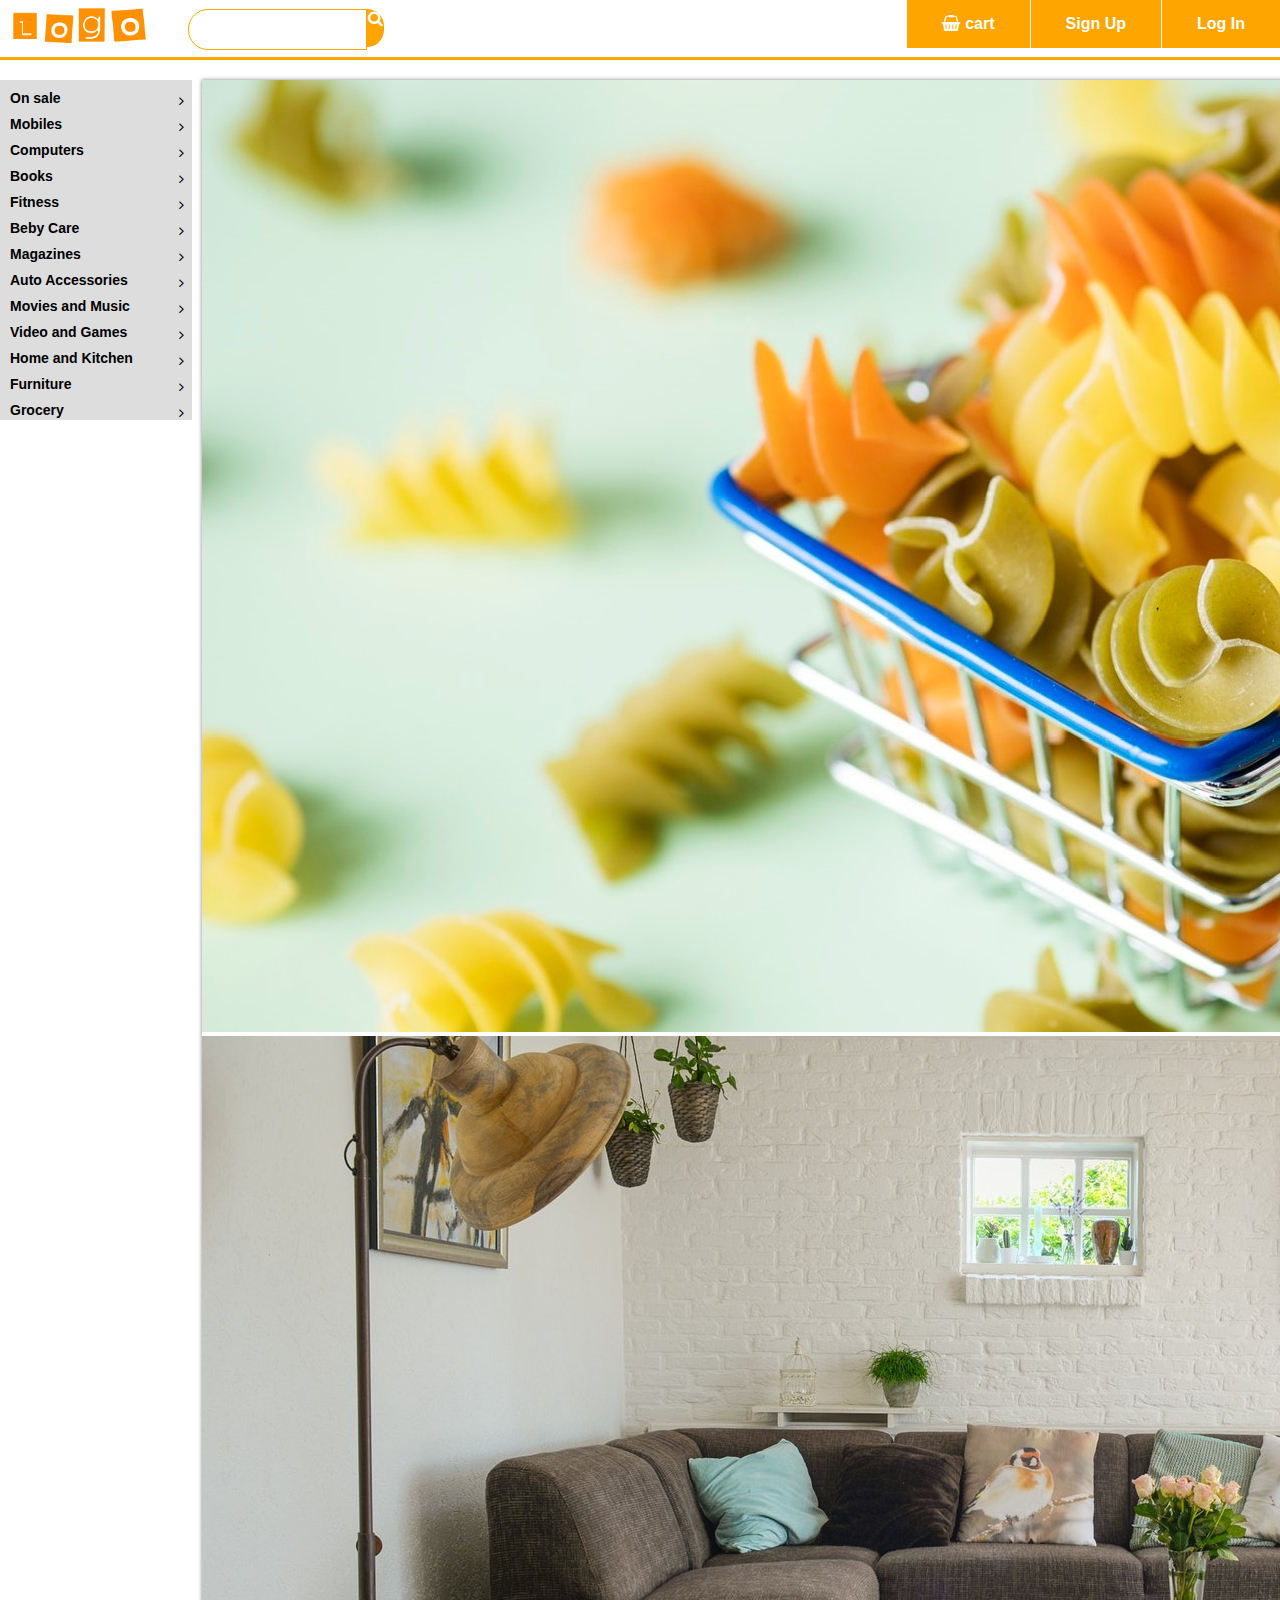
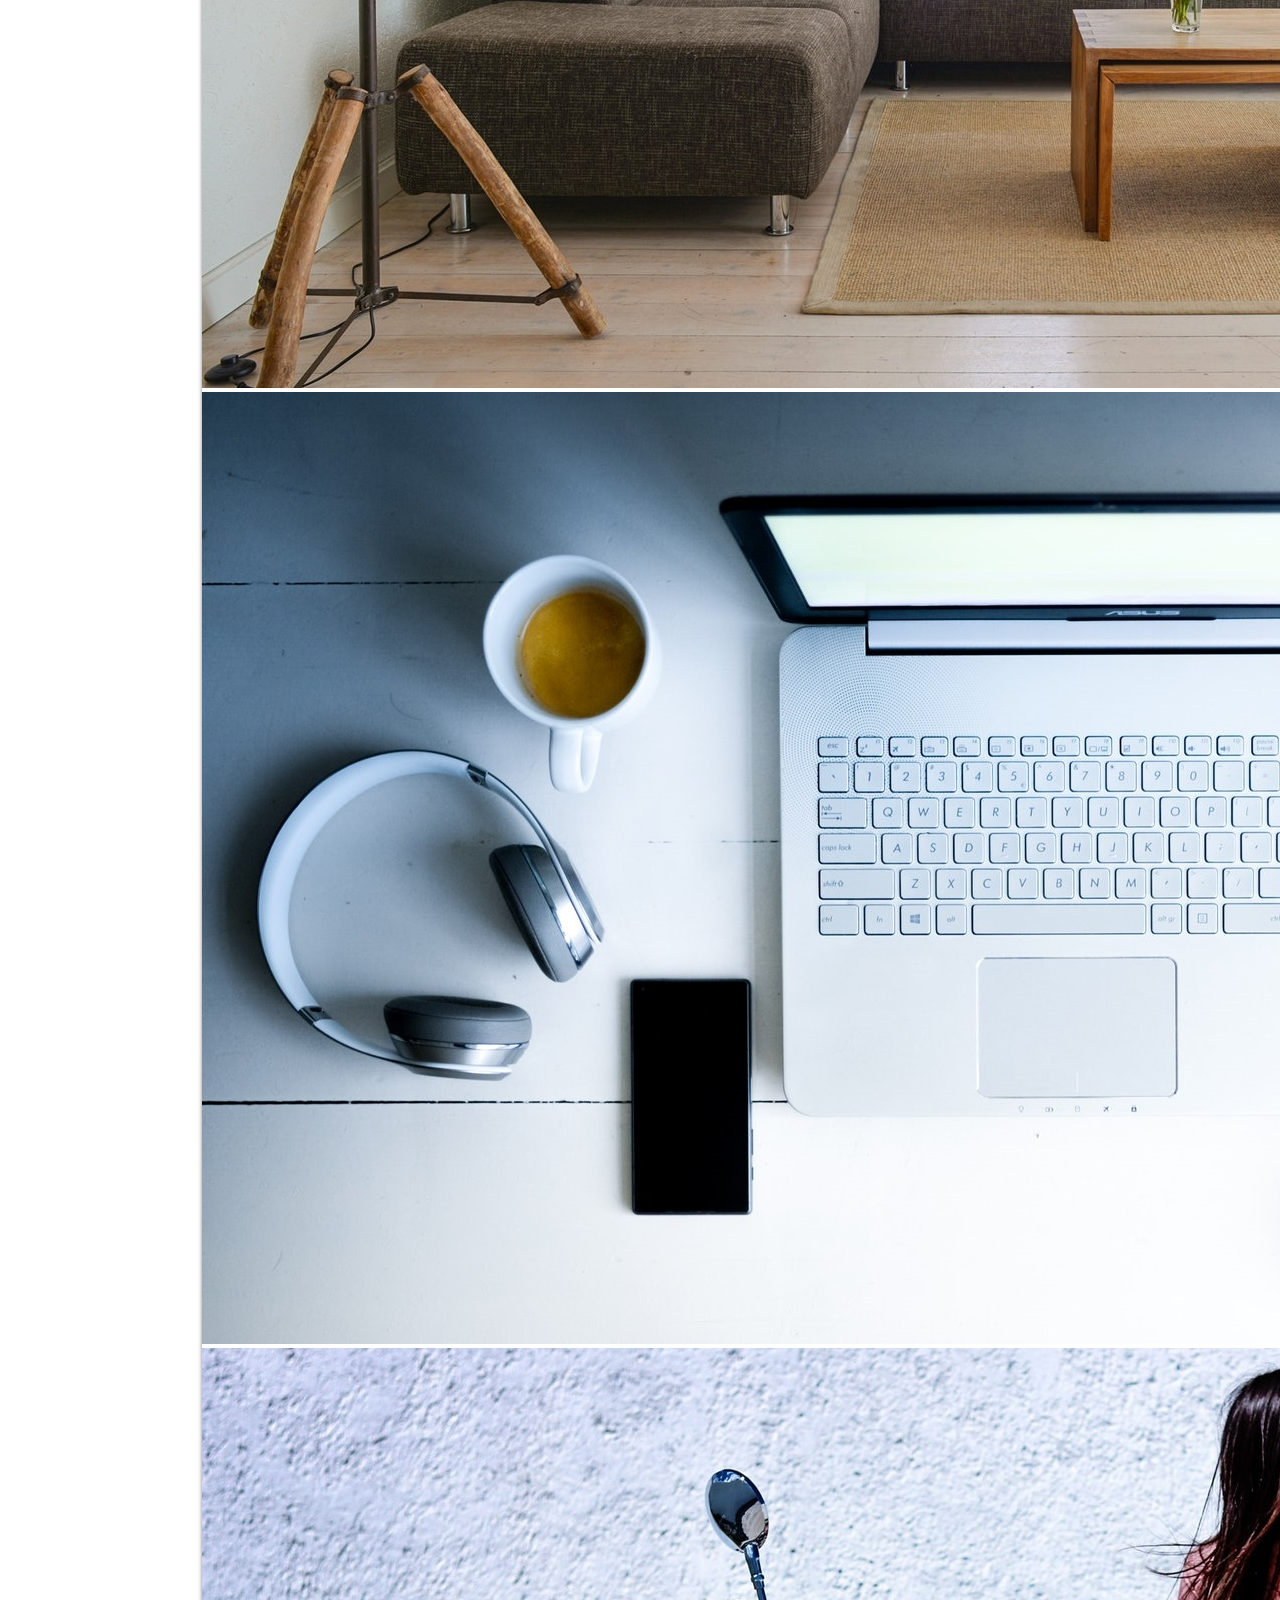
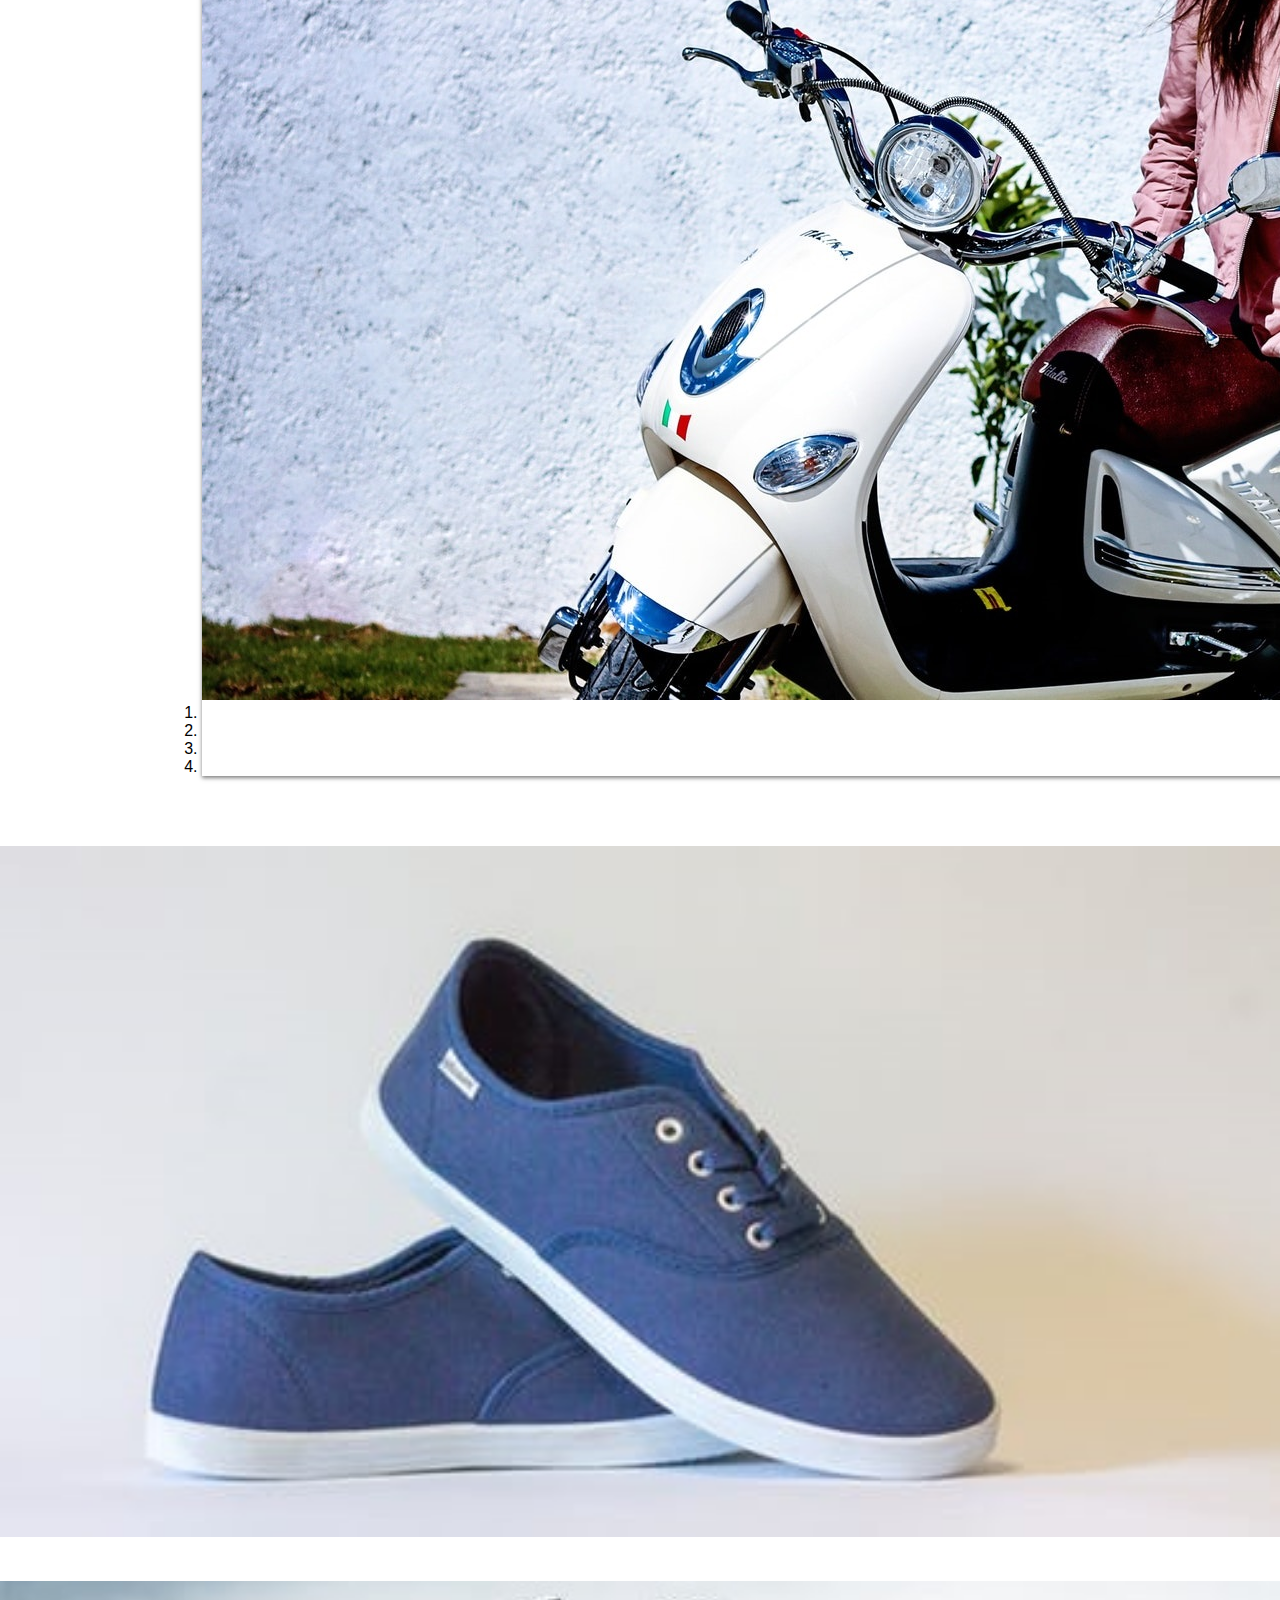
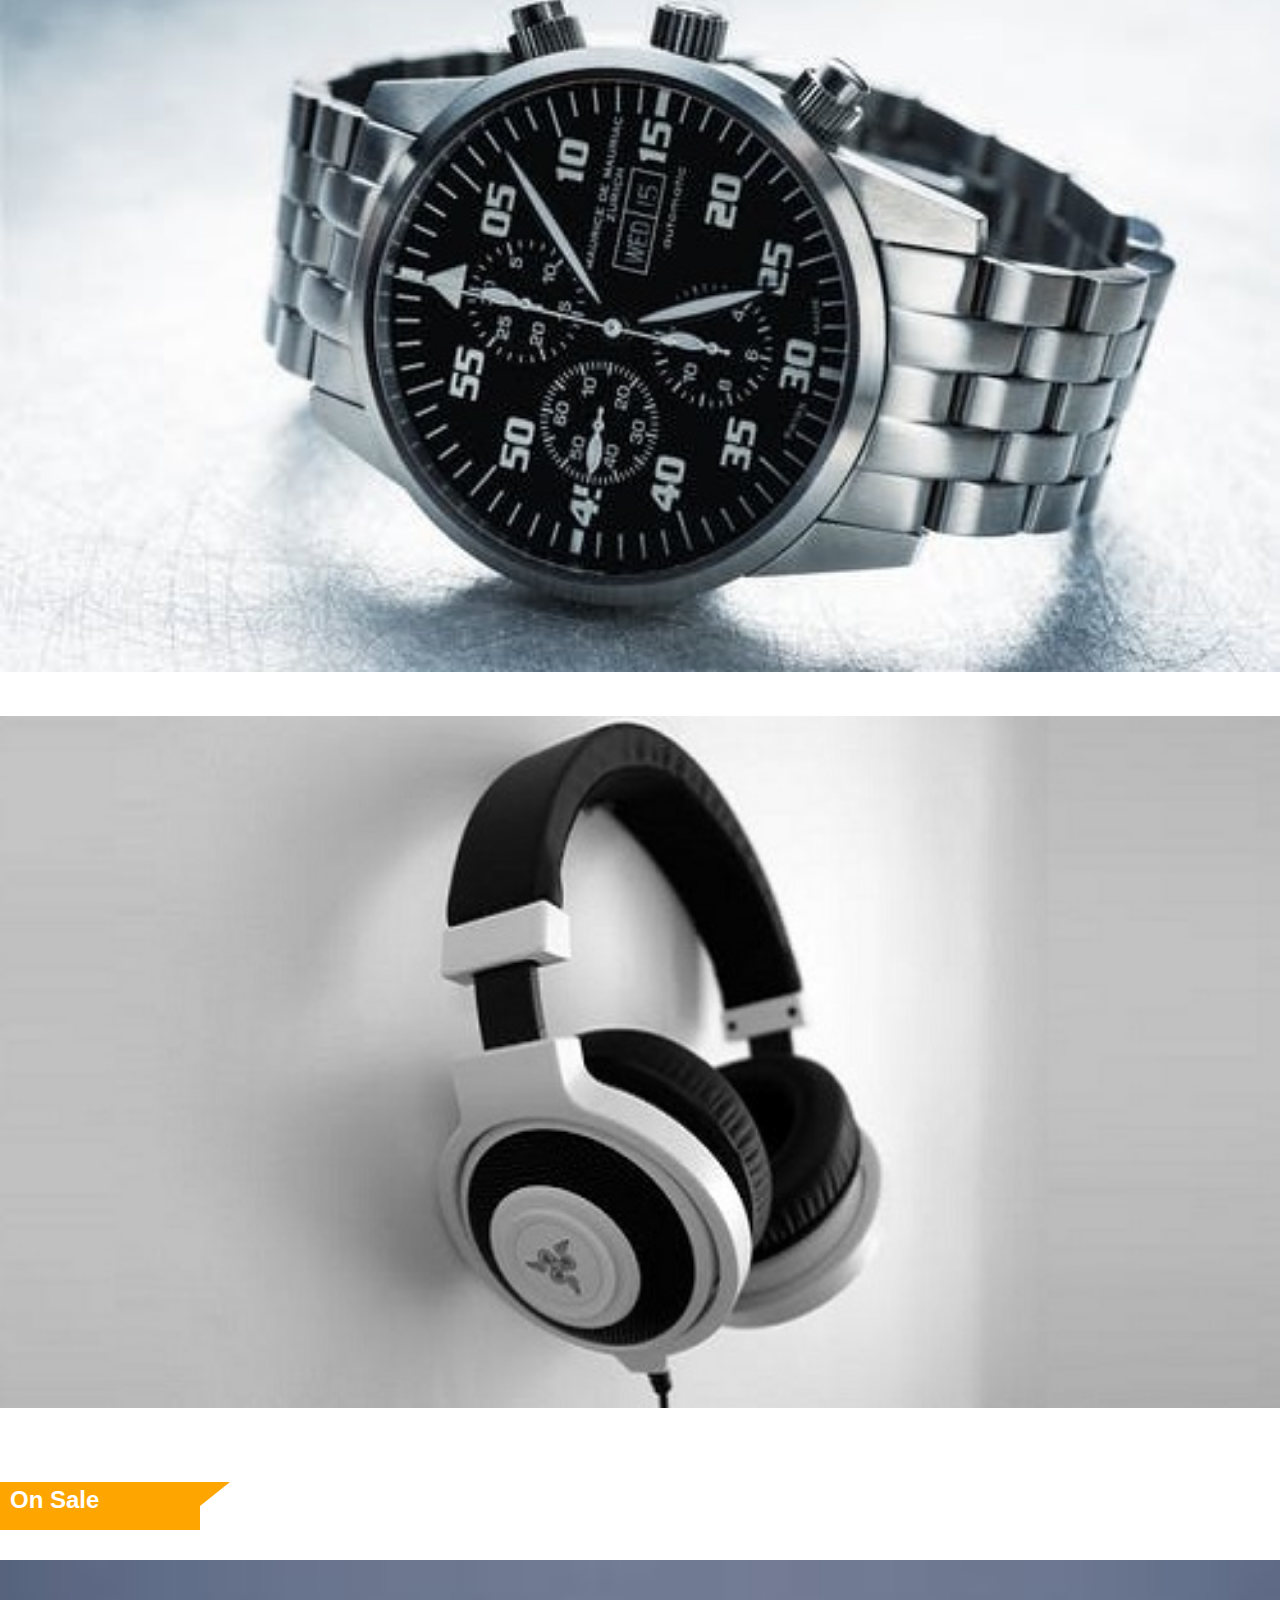
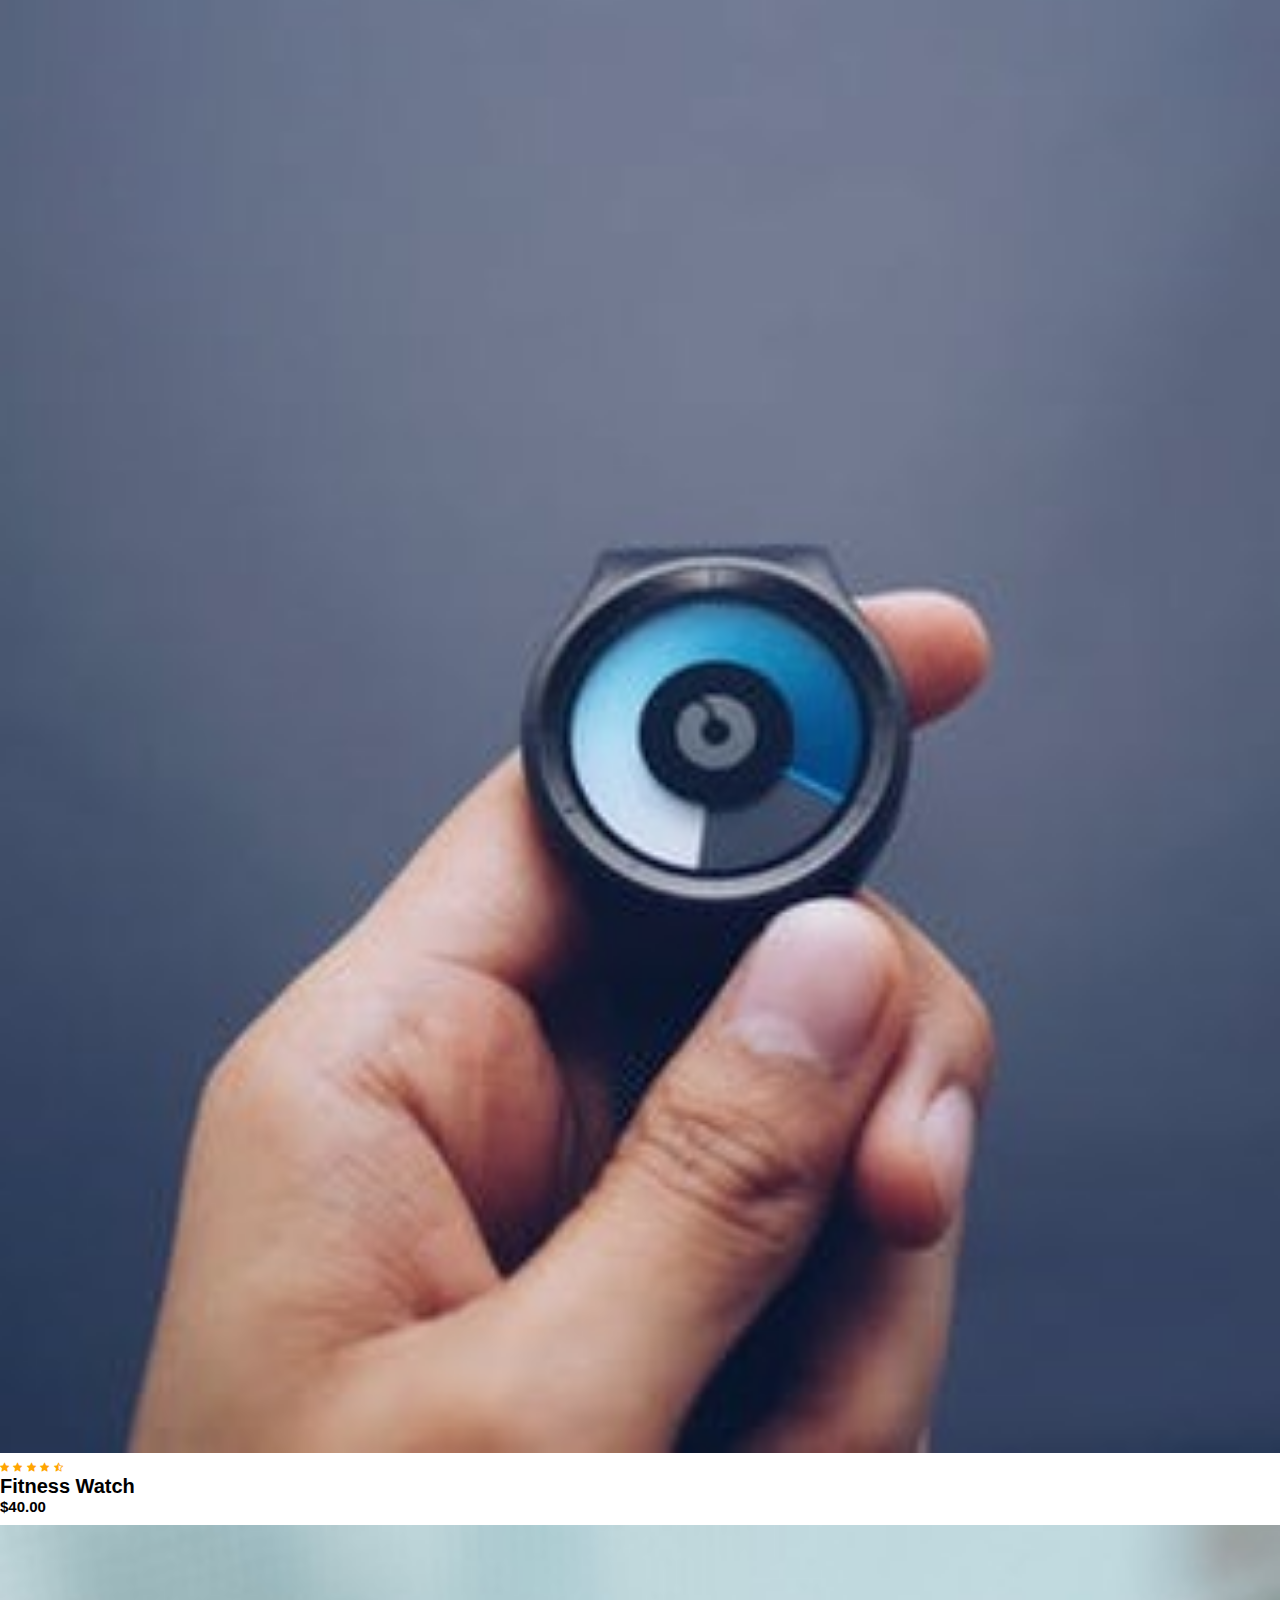
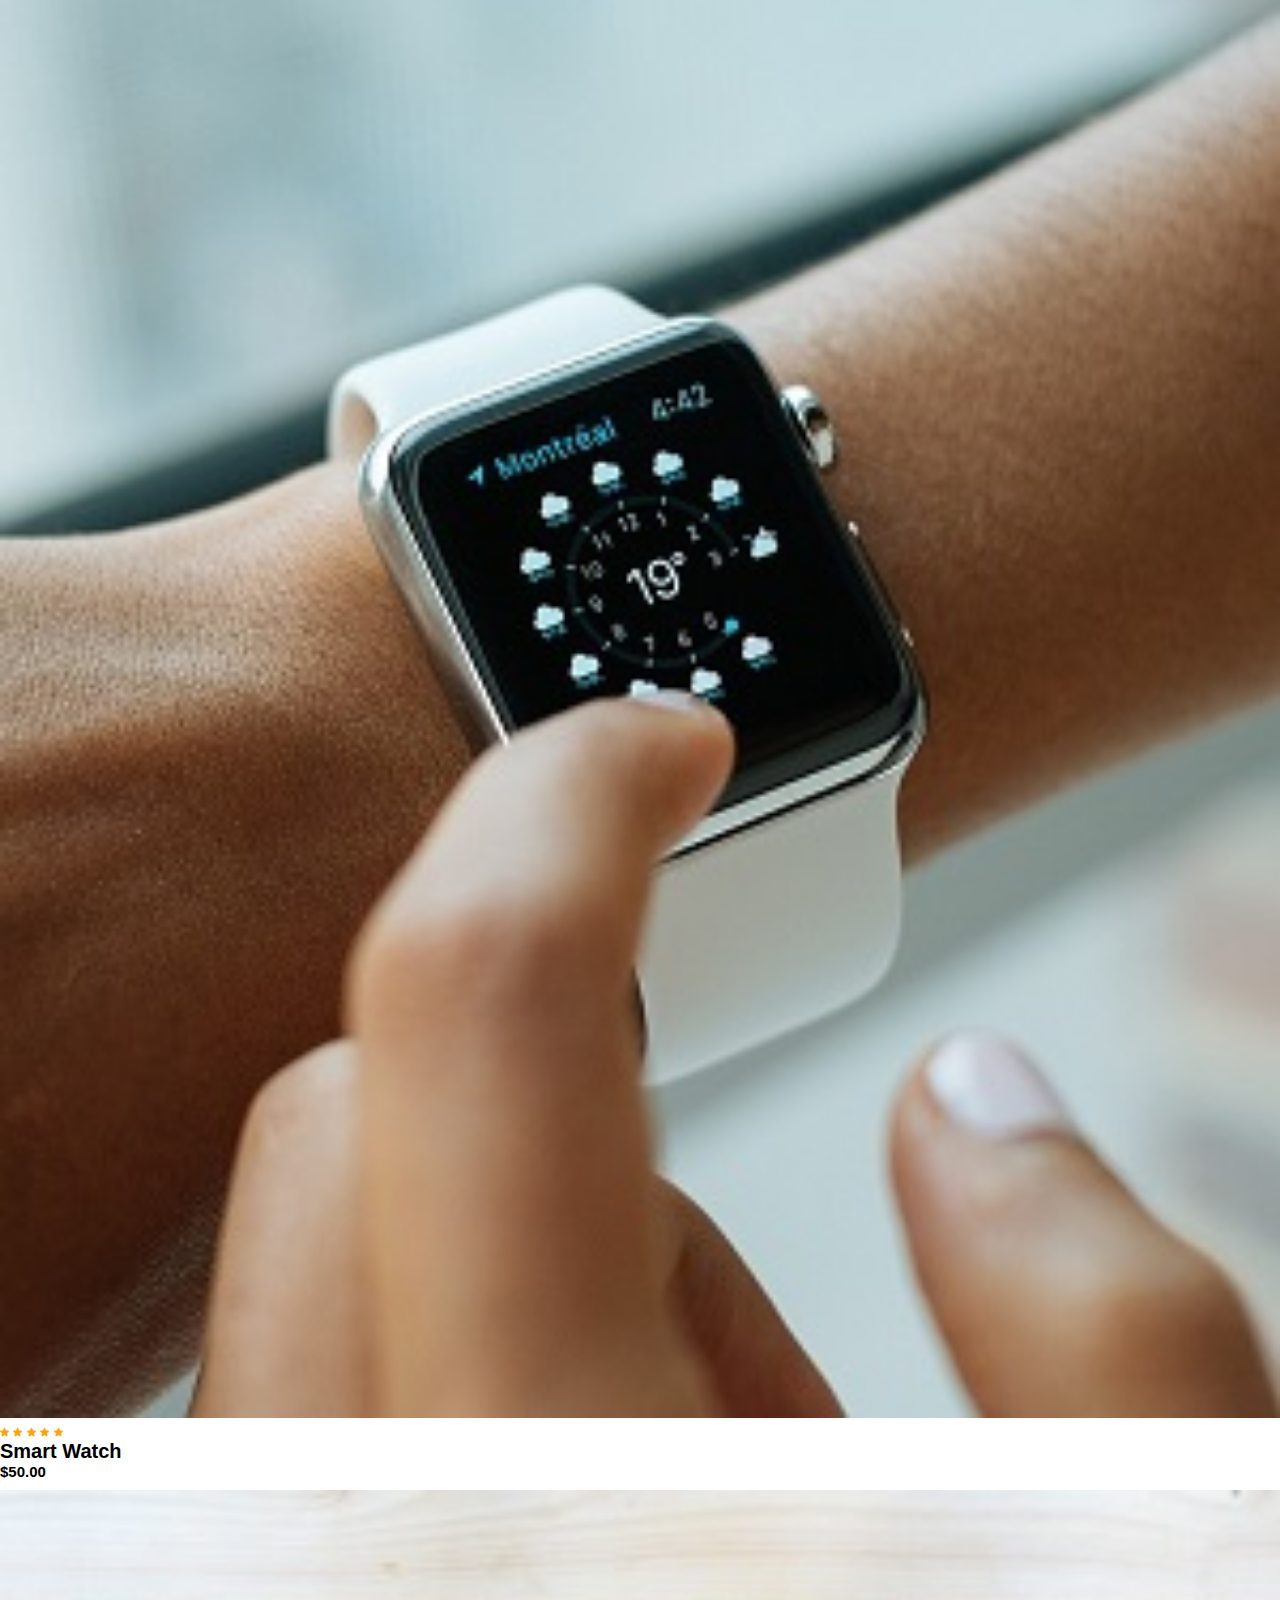
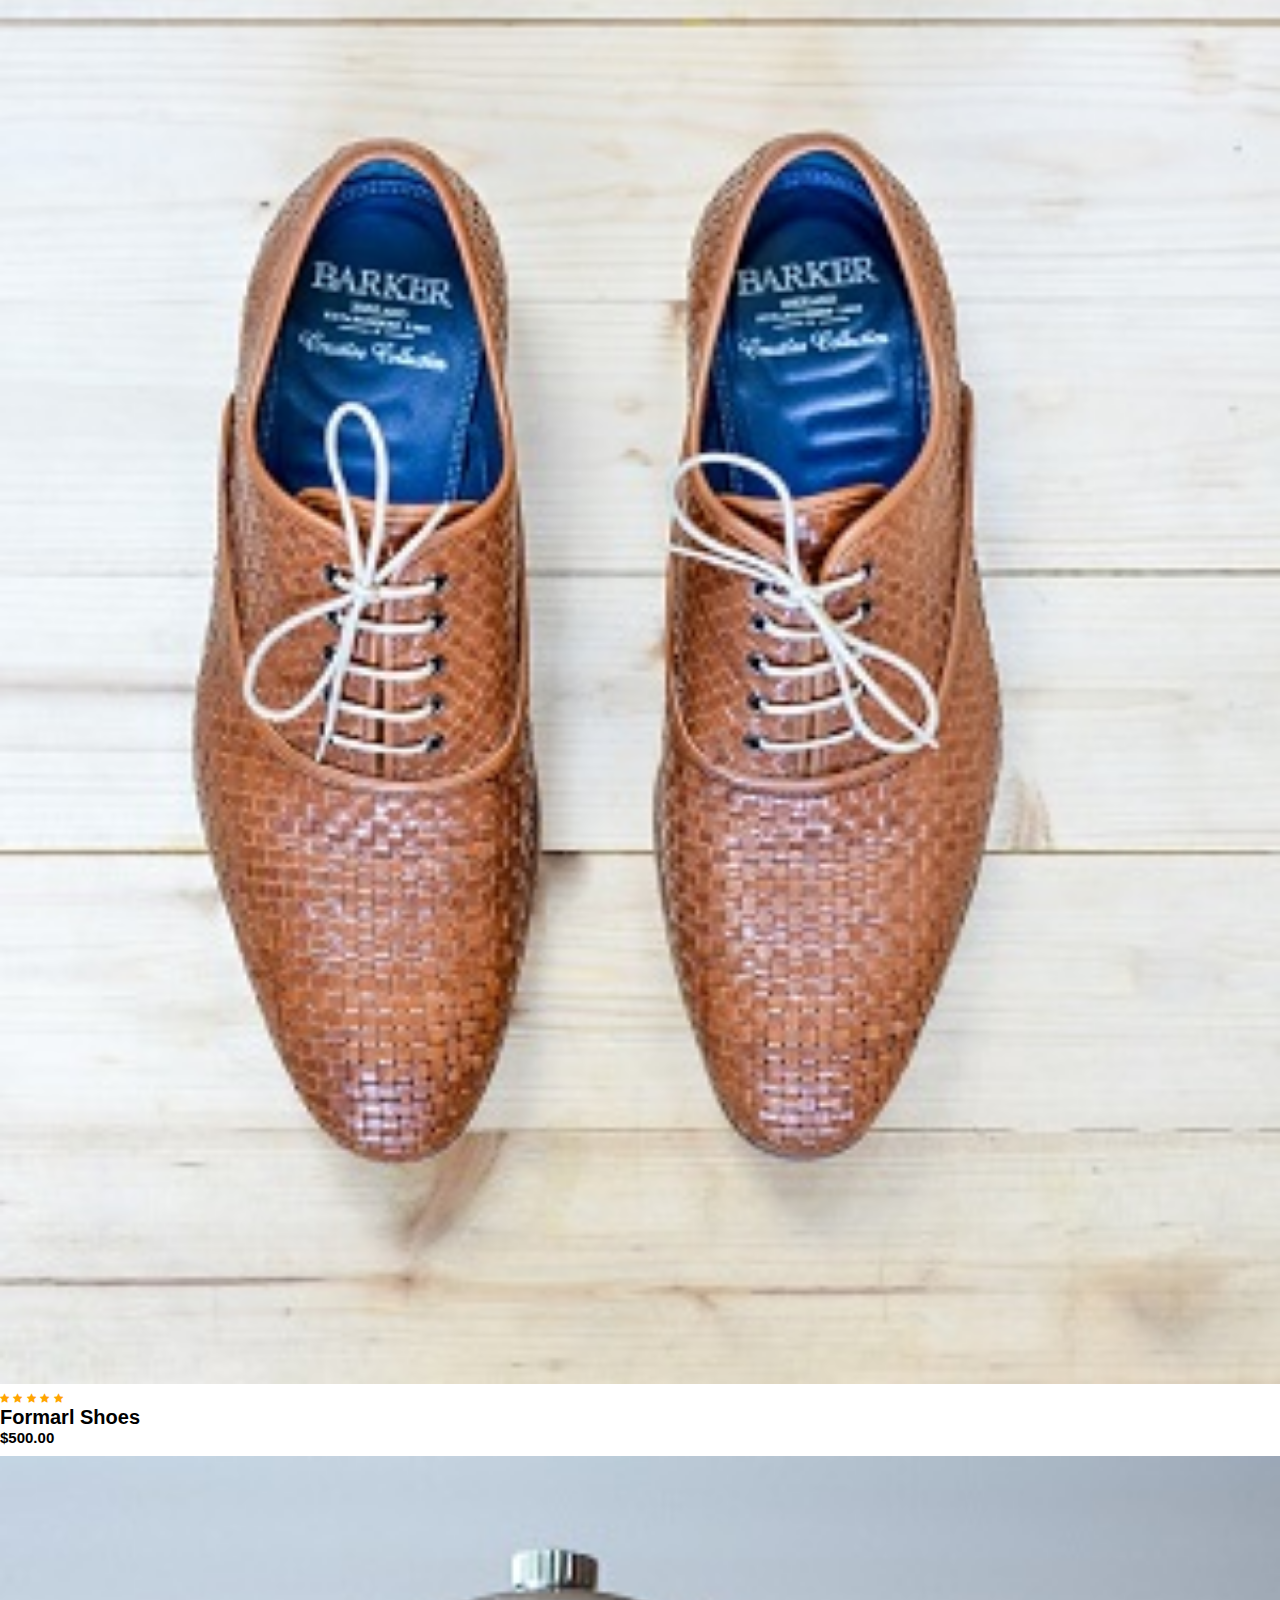
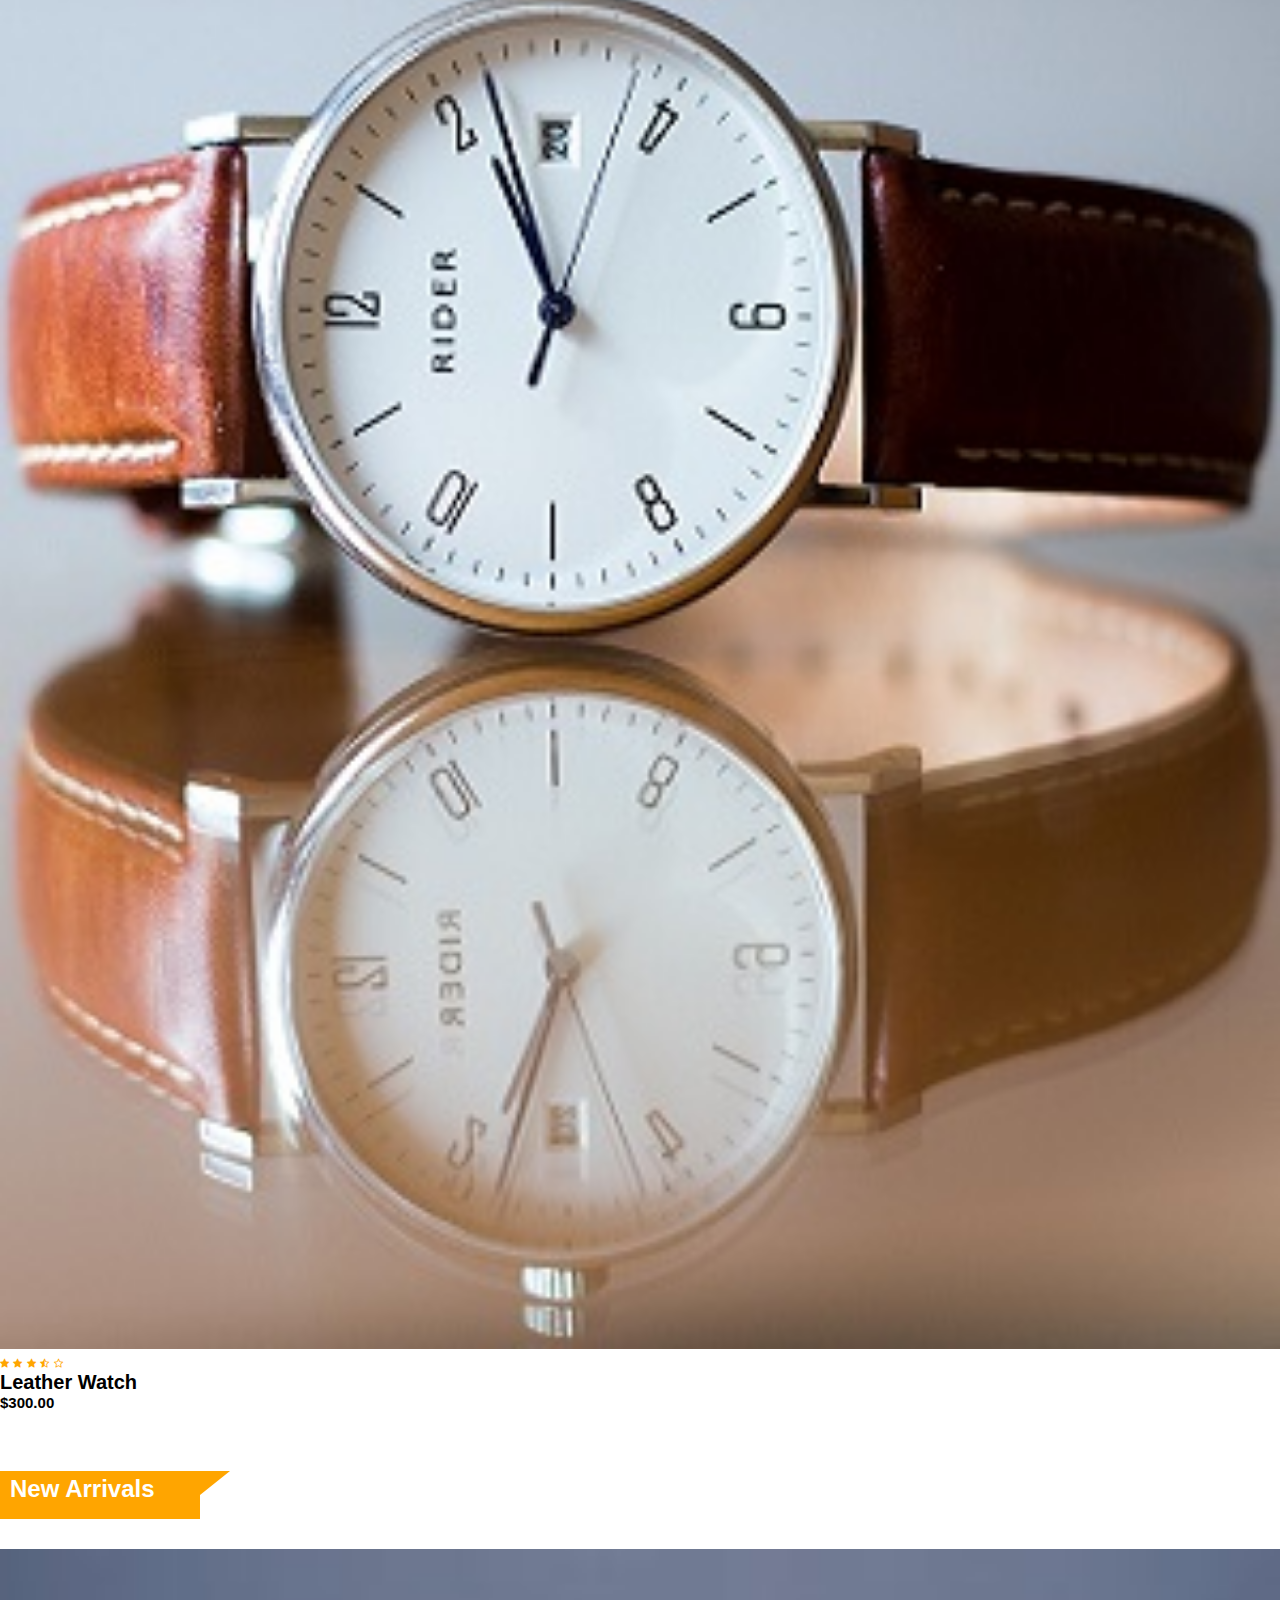
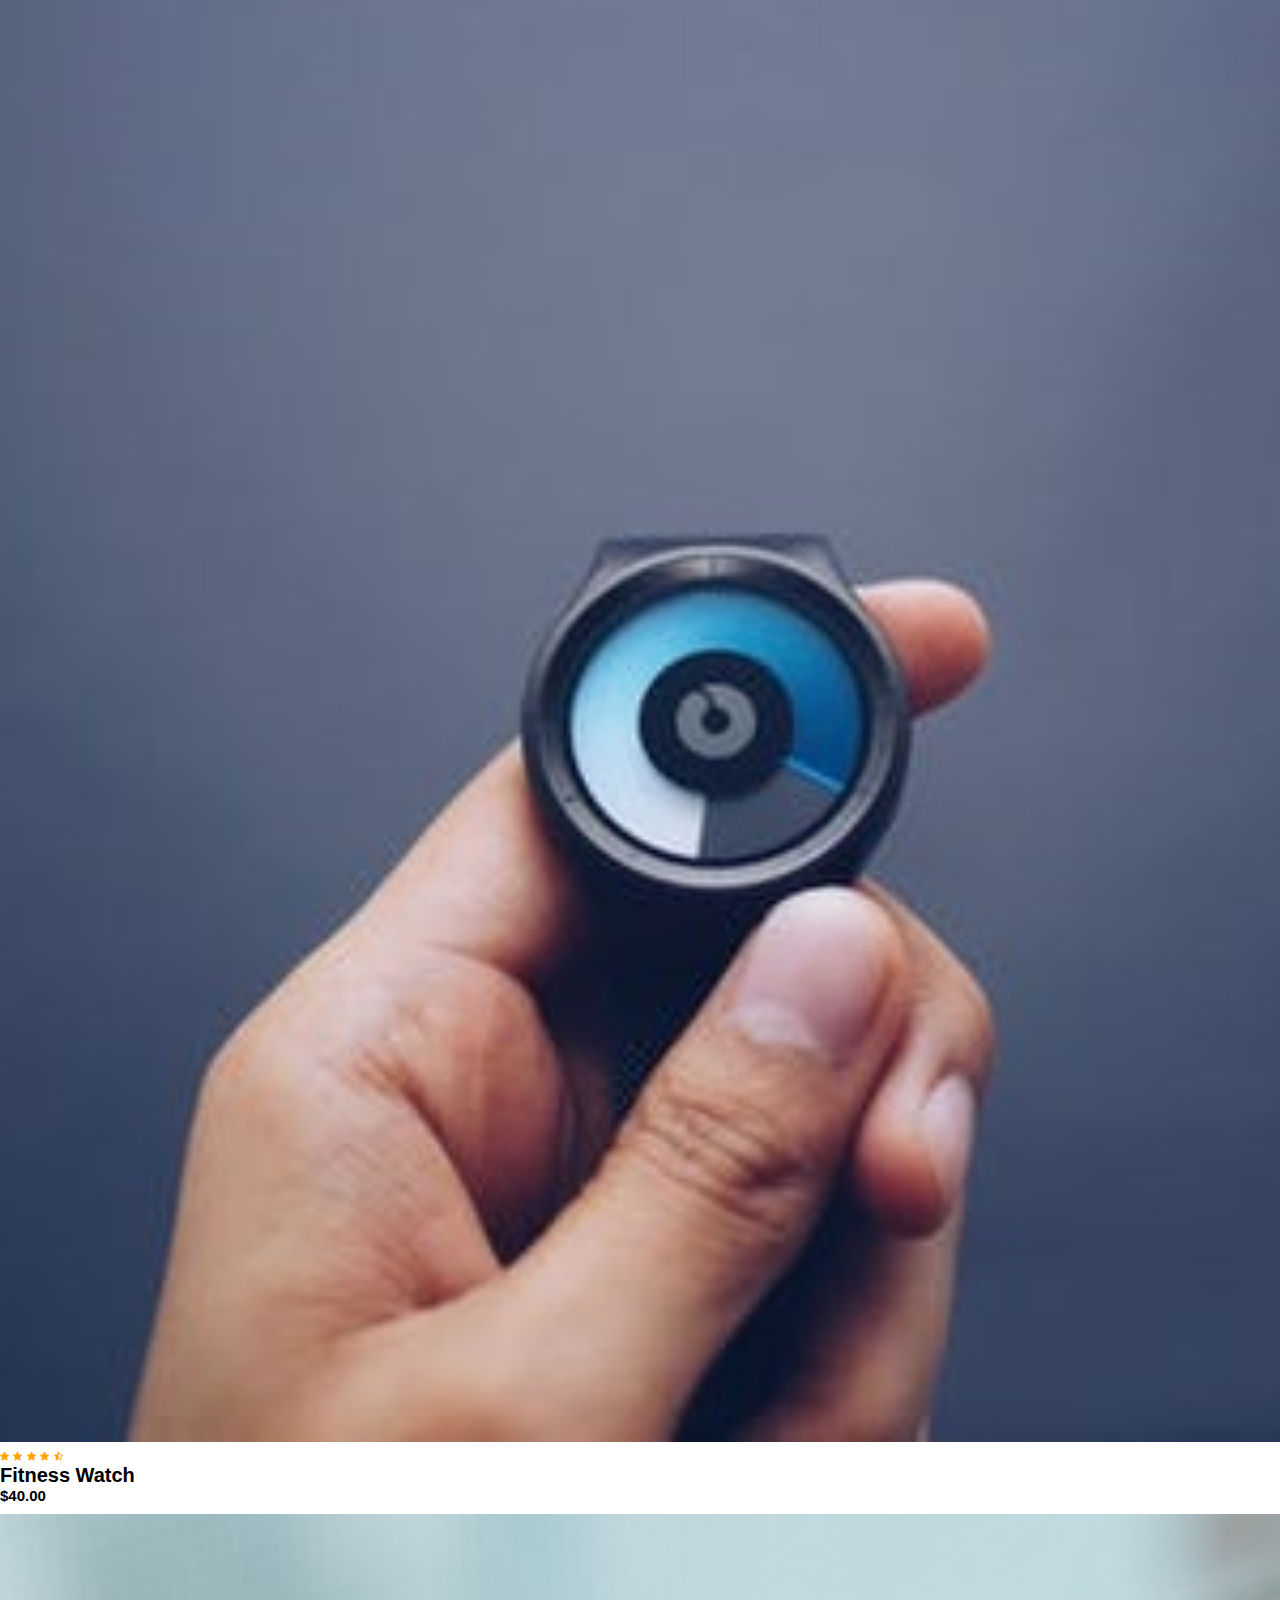
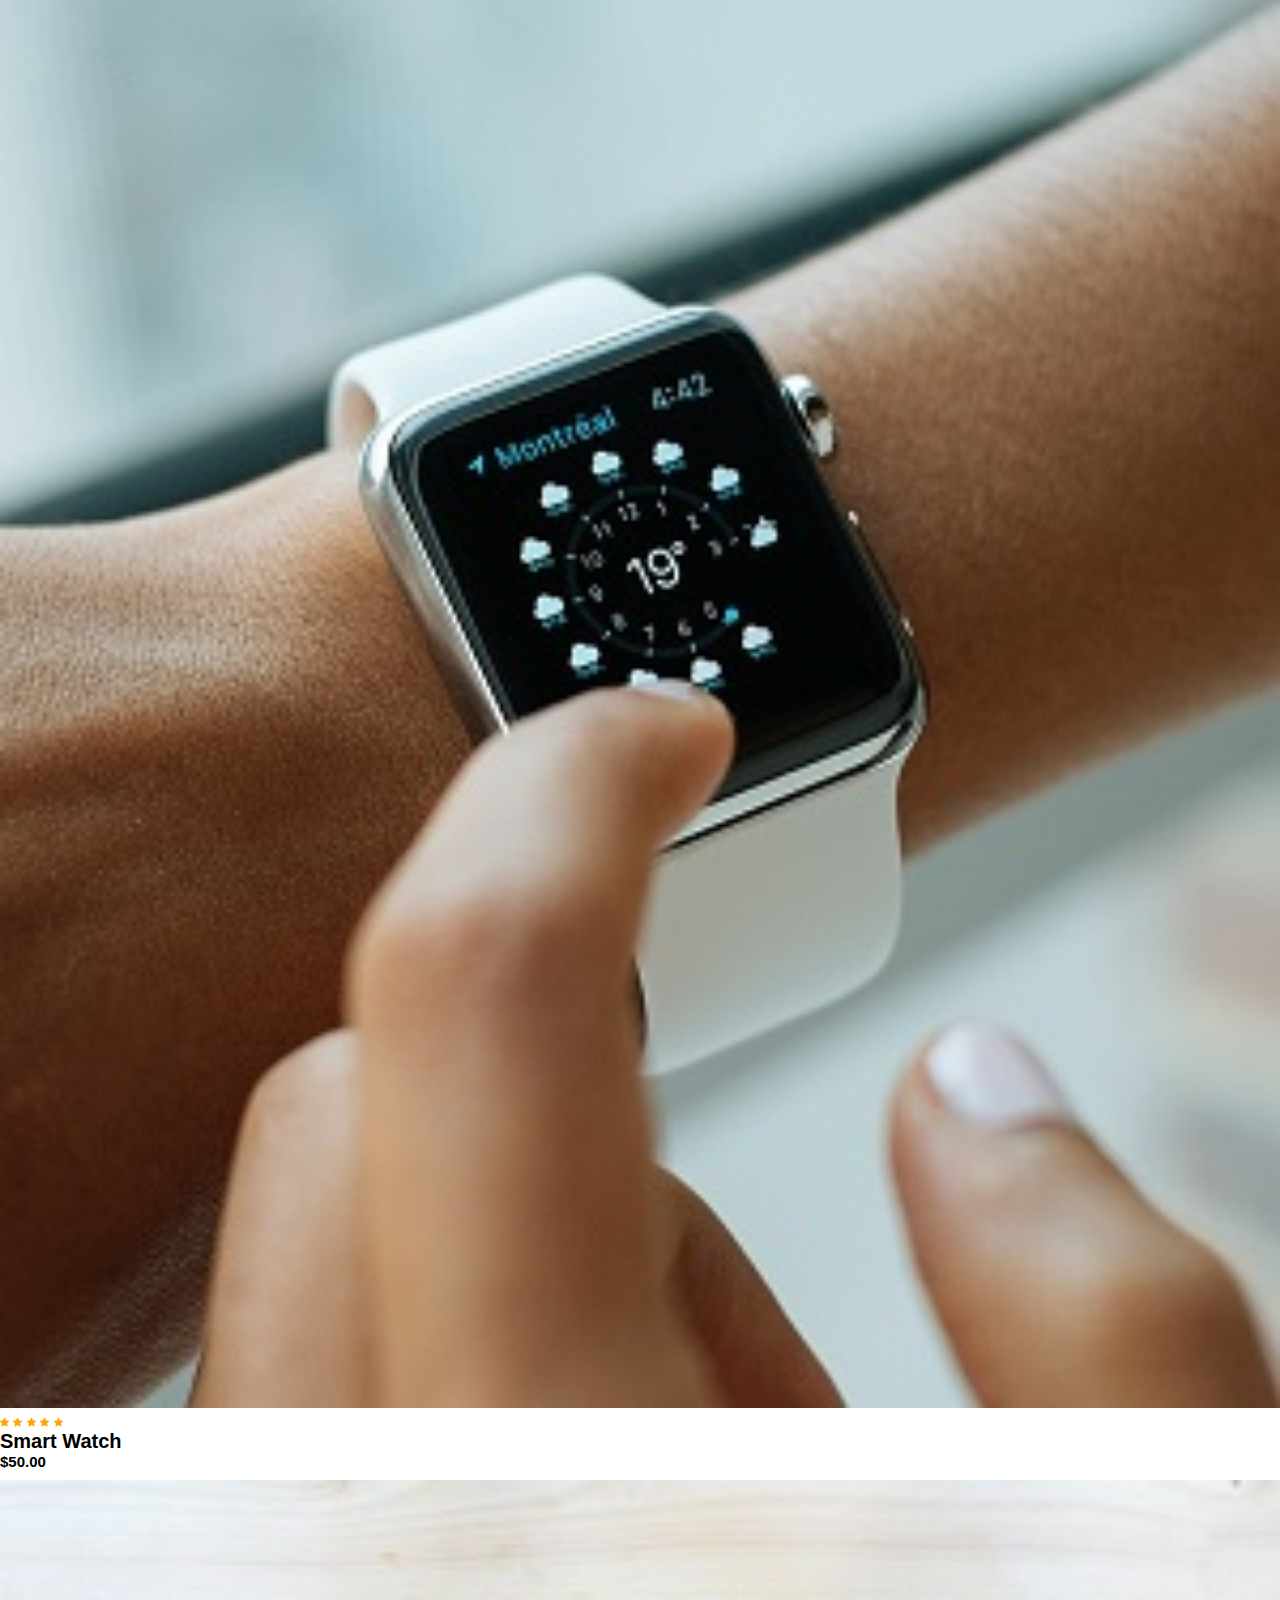
<file: index.html>
<!DOCTYPE html>
<html lang="en">
<head>
    <meta charset="UTF-8">
    <meta name="viewport" content="width=device-width, initial-scale=1.0">
    <meta http-equiv="X-UA-Compatible" content="ie=edge">
    <link rel="stylesheet" href="https://stackpath.bootstrapcdn.com/bootstrap/4.1.0/css/bootstrap.min.css" integrity="sha384-9gVQ4dYFwwWSjIDZnLEWnxCjeSWFphJiwGPXr1jddIhOegiu1FwO5qRGvFXOdJZ4" crossorigin="anonymous">
    <link href="https://fonts.googleapis.com/css?family=Lato:300,400,700,900" rel="stylesheet">
    <link rel="stylesheet" href="https://stackpath.bootstrapcdn.com/font-awesome/4.7.0/css/font-awesome.min.css">
    <link rel="stylesheet" href="css/styles.css">
    <title>Online Store</title>
</head>
<body>

    <div class="top-nav-bar">
        <div class="search-box">
            <i class="fa fa-bars" id="menu-btn" onclick="openmenu()"></i>
            <i class="fa fa-times" id="close-btn" onclick="closemenu()"></i>
        
            <img src="img/orange-logo.png" class="logo">
            <input type="text" class="form-control">
            <span class="input-group-text"><i class="fa fa-search"></i></span>
        </div>
        <div class="menu-bar">
            <ul>
                <li><a href="#"><i class="fa fa-shopping-basket"></i>cart</a></li>
                <li><a href="#">Sign Up</a></li>
                <li><a href="#">Log In</a></li>
            </ul>
        </div>
    </div>

    <section class="header">
        <div class="side-menu" id="side-menu">
            <ul>
                <li>On sale <i class="fa fa-angle-right"></i> 
                    <ul>
                    <li>Sub Menu-1</li>
                    <li>Sub Menu-1</li>
                    <li>Sub Menu-1</li>
                    <li>Sub Menu-1</li>
                    </ul>
                </li>
                
                <li>Mobiles<i class="fa fa-angle-right"></i>  
                <ul>
                    <li>Sub Menu-2</li>
                    <li>Sub Menu-2</li>
                    <li>Sub Menu-2</li>
                    <li>Sub Menu-2</li>
                    </ul> 
                </li>
                
                <li>Computers <i class="fa fa-angle-right"></i>
                    <ul>
                    <li>Sub Menu-3</li>
                    <li>Sub Menu-3</li>
                    <li>Sub Menu-3</li>
                    <li>Sub Menu-3</li>
                    </ul>
                </li>
                
                <li>Books <i class="fa fa-angle-right"></i>   
                    <ul>
                    <li>Sub Menu-4</li>
                    <li>Sub Menu-4</li>
                    <li>Sub Menu-4</li>
                    <li>Sub Menu-4</li>
                    </ul>
                </li>
                
                <li>Fitness <i class="fa fa-angle-right"></i>  
                    <ul>
                    <li>Sub Menu-5</li>
                    <li>Sub Menu-5</li>
                    <li>Sub Menu-5</li>
                    <li>Sub Menu-5</li>
                    </ul> 
                </li>
                
                <li>Beby Care <i class="fa fa-angle-right"></i>  
                    <ul>
                    <li>Sub Menu-6</li>
                    <li>Sub Menu-6</li>
                    <li>Sub Menu-6</li>
                    <li>Sub Menu-6</li>
                    </ul> 
                </li> 
                
                <li>Magazines <i class="fa fa-angle-right"></i>   
                    <ul>
                    <li>Sub Menu-7</li>
                    <li>Sub Menu-7</li>
                    <li>Sub Menu-7</li>
                    <li>Sub Menu-7</li>
                    </ul> 
                </li>
                
                <li>Auto Accessories <i class="fa fa-angle-right"></i>   
                    <ul>
                    <li>Sub Menu-8</li>
                    <li>Sub Menu-8</li>
                    <li>Sub Menu-8</li>
                    <li>Sub Menu-8</li>
                    </ul> 
                </li>
                
                <li>Movies and Music <i class="fa fa-angle-right"></i>   
                    <ul>
                    <li>Sub Menu-9</li>
                    <li>Sub Menu-9</li>
                    <li>Sub Menu-9</li>
                    <li>Sub Menu-9</li>
                    </ul> 
                </li>
                
                <li>Video and Games <i class="fa fa-angle-right"></i>   
                    <ul>
                    <li>Sub Menu-10</li>
                    <li>Sub Menu-10</li>
                    <li>Sub Menu-10</li>
                    <li>Sub Menu-10</li>
                    </ul> 
                </li>
                
                <li>Home and Kitchen <i class="fa fa-angle-right"></i> 
                    <ul>
                    <li>Sub Menu-11</li>
                    <li>Sub Menu-11</li>
                    <li>Sub Menu-11</li>
                    <li>Sub Menu-11</li>
                    </ul> 
                </li>
                
                <li>Furniture <i class="fa fa-angle-right"></i>   
                    <ul>
                    <li>Sub Menu-12</li>
                    <li>Sub Menu-12</li>
                    <li>Sub Menu-12</li>
                    <li>Sub Menu-12</li>
                    </ul> 
                </li>
                
                <li>Grocery <i class="fa fa-angle-right"></i>   
                    <ul>
                    <li>Sub Menu-13</li>
                    <li>Sub Menu-13</li>
                    <li>Sub Menu-13</li>
                    <li>Sub Menu-13</li>
                    </ul> 
                </li> 
            </ul>  
        </div>
        <div class="slider">
            <div id="slider" class="carousel slide carousel-fade" data-ride="carousel">
                <div class="carousel-inner">
                    <div class="carousel-item active">
                        <img src="img/img-1.jpeg" class="d-block w-100">
                    </div>
                    <div class="carousel-item">
                        <img src="img/img-2.jpeg" class="d-block w-100">
                    </div>
                    <div class="carousel-item">
                        <img src="img/img-3.jpeg" class="d-block w-100">
                    </div>
                    <div class="carousel-item">
                        <img src="img/img-4.jpeg" class="d-block w-100">
                    </div>
                </div>
                <ol class="carousel-indicators">
                    <li data-target="#slider" data-slide-to="0" class="active"></li>
                    <li data-target="#slider" data-slide-to="1"></li>
                    <li data-target="#slider" data-slide-to="2"></li>
                    <li data-target="#slider" data-slide-to="3"></li>
                </ol>
            </div>
        </div>
    </section>

    <!---------------featured-categories---------------->

    <section class="featured-categories">
        <div class="container">
            <div class="row">
                <div class="col-md-4">
                    <img src="img/categories1.jpg">
                </div>
                <div class="col-md-4">
                    <img src="img/categories2.jpeg">
                </div>
                <div class="col-md-4">
                    <img src="img/categories3.jpeg">
                </div>
            </div>
        </div>
    </section>

    <!-----------------On Sale product------------------>
    <section class="on-sale">
        <div class="container">
            <div class="title-box">
                <h2>On Sale</h2>
            </div>
            <div class="row">
                <div class="col-md-3">
                    <div class="product-top">
                        <a href="product.html"><img src="img/product1.jpg"></a>
                        <div class="overlay-right">
                            <button type="button" class="btn btn-secondary" title="Quick Shop">
                                <i class="fa fa-eye"></i>
                            </button>
                            <button type="button" class="btn btn-secondary" title="Add to Wishlist">
                                <i class="fa fa-heart-o"></i>
                            </button>
                            <button type="button" class="btn btn-secondary" title="Add to Cart">
                                <i class="fa fa-shopping-cart"></i>
                            </button>
                        </div>
                    </div>
                    <div class="product-bottom text-center">
                        <i class="fa fa-star"></i>
                        <i class="fa fa-star"></i>
                        <i class="fa fa-star"></i>
                        <i class="fa fa-star"></i>
                        <i class="fa fa-star-half-o"></i>
                        <h3>Fitness Watch</h3>
                        <h5>$40.00</h5>
                    </div>
                </div>

                <div class="col-md-3">
                    <div class="product-top">
                        <a href="product.html"><img src="img/product2.jpg"></a>
                        <div class="overlay-right">
                            <button type="button" class="btn btn-secondary" title="Quick Shop">
                                <i class="fa fa-eye"></i>
                            </button>
                            <button type="button" class="btn btn-secondary" title="Add to Wishlist">
                                <i class="fa fa-heart-o"></i>
                            </button>
                            <button type="button" class="btn btn-secondary" title="Add to Cart">
                                <i class="fa fa-shopping-cart"></i>
                            </button>
                        </div>
                    </div>
                    <div class="product-bottom text-center">
                        <i class="fa fa-star"></i>
                        <i class="fa fa-star"></i>
                        <i class="fa fa-star"></i>
                        <i class="fa fa-star"></i>
                        <i class="fa fa-star"></i>
                        <h3>Smart Watch</h3>
                        <h5>$50.00</h5>
                    </div>
                </div>

                <div class="col-md-3">
                    <div class="product-top">
                        <a href="product.html"><img src="img/product3.jpg"></a>
                        <div class="overlay-right">
                            <button type="button" class="btn btn-secondary" title="Quick Shop">
                                <i class="fa fa-eye"></i>
                            </button>
                            <button type="button" class="btn btn-secondary" title="Add to Wishlist">
                                <i class="fa fa-heart-o"></i>
                            </button>
                            <button type="button" class="btn btn-secondary" title="Add to Cart">
                                <i class="fa fa-shopping-cart"></i>
                            </button>
                        </div>
                    </div>
                    <div class="product-bottom text-center">
                        <i class="fa fa-star"></i>
                        <i class="fa fa-star"></i>
                        <i class="fa fa-star"></i>
                        <i class="fa fa-star"></i>
                        <i class="fa fa-star"></i>
                        <h3>Formarl Shoes</h3>
                        <h5>$500.00</h5>
                    </div>
                </div>

                <div class="col-md-3">
                    <div class="product-top">
                        <a href="product.html"><img src="img/product4.jpg"></a>
                        <div class="overlay-right">
                            <button type="button" class="btn btn-secondary" title="Quick Shop">
                                <i class="fa fa-eye"></i>
                            </button>
                            <button type="button" class="btn btn-secondary" title="Add to Wishlist">
                                <i class="fa fa-heart-o"></i>
                            </button>
                            <button type="button" class="btn btn-secondary" title="Add to Cart">
                                <i class="fa fa-shopping-cart"></i>
                            </button>
                        </div>
                    </div>
                    <div class="product-bottom text-center">
                        <i class="fa fa-star"></i>
                        <i class="fa fa-star"></i>
                        <i class="fa fa-star"></i>
                        <i class="fa fa-star-half-o"></i>
                        <i class="fa fa-star-o"></i>
                        <h3>Leather Watch</h3>
                        <h5>$300.00</h5>
                    </div>
                </div>

            </div>
        </div>
    </section>

    <!--------------New Products----------------->
    <section class="new-products">
        <div class="container">
            <div class="title-box">
                <h2>New Arrivals</h2>
            </div>
            <div class="row">
                <div class="col-md-3">
                    <div class="product-top">
                        <a href="product.html"><img src="img/product1.jpg"></a>
                        <div class="overlay-right">
                            <button type="button" class="btn btn-secondary" title="Quick Shop">
                                <i class="fa fa-eye"></i>
                            </button>
                            <button type="button" class="btn btn-secondary" title="Add to Wishlist">
                                <i class="fa fa-heart-o"></i>
                            </button>
                            <button type="button" class="btn btn-secondary" title="Add to Cart">
                                <i class="fa fa-shopping-cart"></i>
                            </button>
                        </div>
                    </div>
                    <div class="product-bottom text-center">
                        <i class="fa fa-star"></i>
                        <i class="fa fa-star"></i>
                        <i class="fa fa-star"></i>
                        <i class="fa fa-star"></i>
                        <i class="fa fa-star-half-o"></i>
                        <h3>Fitness Watch</h3>
                        <h5>$40.00</h5>
                    </div>
                </div>

                <div class="col-md-3">
                    <div class="product-top">
                        <a href="product.html"><img src="img/product2.jpg"></a>
                        <div class="overlay-right">
                            <button type="button" class="btn btn-secondary" title="Quick Shop">
                                <i class="fa fa-eye"></i>
                            </button>
                            <button type="button" class="btn btn-secondary" title="Add to Wishlist">
                                <i class="fa fa-heart-o"></i>
                            </button>
                            <button type="button" class="btn btn-secondary" title="Add to Cart">
                                <i class="fa fa-shopping-cart"></i>
                            </button>
                        </div>
                    </div>
                    <div class="product-bottom text-center">
                        <i class="fa fa-star"></i>
                        <i class="fa fa-star"></i>
                        <i class="fa fa-star"></i>
                        <i class="fa fa-star"></i>
                        <i class="fa fa-star"></i>
                        <h3>Smart Watch</h3>
                        <h5>$50.00</h5>
                    </div>
                </div>

                <div class="col-md-3">
                    <div class="product-top">
                        <a href="product.html"><img src="img/product3.jpg"></a>
                        <div class="overlay-right">
                            <button type="button" class="btn btn-secondary" title="Quick Shop">
                                <i class="fa fa-eye"></i>
                            </button>
                            <button type="button" class="btn btn-secondary" title="Add to Wishlist">
                                <i class="fa fa-heart-o"></i>
                            </button>
                            <button type="button" class="btn btn-secondary" title="Add to Cart">
                                <i class="fa fa-shopping-cart"></i>
                            </button>
                        </div>
                    </div>
                    <div class="product-bottom text-center">
                        <i class="fa fa-star"></i>
                        <i class="fa fa-star"></i>
                        <i class="fa fa-star"></i>
                        <i class="fa fa-star"></i>
                        <i class="fa fa-star"></i>
                        <h3>Formarl Shoes</h3>
                        <h5>$500.00</h5>
                    </div>
                </div>

                <div class="col-md-3">
                    <div class="product-top">
                        <a href="product.html"><img src="img/product4.jpg"></a>
                        <div class="overlay-right">
                            <button type="button" class="btn btn-secondary" title="Quick Shop">
                                <i class="fa fa-eye"></i>
                            </button>
                            <button type="button" class="btn btn-secondary" title="Add to Wishlist">
                                <i class="fa fa-heart-o"></i>
                            </button>
                            <button type="button" class="btn btn-secondary" title="Add to Cart">
                                <i class="fa fa-shopping-cart"></i>
                            </button>
                        </div>
                    </div>
                    <div class="product-bottom text-center">
                        <i class="fa fa-star"></i>
                        <i class="fa fa-star"></i>
                        <i class="fa fa-star"></i>
                        <i class="fa fa-star-half-o"></i>
                        <i class="fa fa-star-o"></i>
                        <h3>Leather Watch</h3>
                        <h5>$300.00</h5>
                    </div>
                </div>

                <div class="col-md-3">
                    <div class="product-top">
                        <a href="product.html"><img src="img/product1.jpg"></a>
                        <div class="overlay-right">
                            <button type="button" class="btn btn-secondary" title="Quick Shop">
                                <i class="fa fa-eye"></i>
                            </button>
                            <button type="button" class="btn btn-secondary" title="Add to Wishlist">
                                <i class="fa fa-heart-o"></i>
                            </button>
                            <button type="button" class="btn btn-secondary" title="Add to Cart">
                                <i class="fa fa-shopping-cart"></i>
                            </button>
                        </div>
                    </div>
                    <div class="product-bottom text-center">
                        <i class="fa fa-star"></i>
                        <i class="fa fa-star"></i>
                        <i class="fa fa-star"></i>
                        <i class="fa fa-star"></i>
                        <i class="fa fa-star-half-o"></i>
                        <h3>Fitness Watch</h3>
                        <h5>$40.00</h5>
                    </div>
                </div>

                <div class="col-md-3">
                    <div class="product-top">
                        <a href="product.html"><img src="img/product2.jpg"></a>
                        <div class="overlay-right">
                            <button type="button" class="btn btn-secondary" title="Quick Shop">
                                <i class="fa fa-eye"></i>
                            </button>
                            <button type="button" class="btn btn-secondary" title="Add to Wishlist">
                                <i class="fa fa-heart-o"></i>
                            </button>
                            <button type="button" class="btn btn-secondary" title="Add to Cart">
                                <i class="fa fa-shopping-cart"></i>
                            </button>
                        </div>
                    </div>
                    <div class="product-bottom text-center">
                        <i class="fa fa-star"></i>
                        <i class="fa fa-star"></i>
                        <i class="fa fa-star"></i>
                        <i class="fa fa-star"></i>
                        <i class="fa fa-star"></i>
                        <h3>Smart Watch</h3>
                        <h5>$50.00</h5>
                    </div>
                </div>

                <div class="col-md-3">
                    <div class="product-top">
                        <a href="product.html"><img src="img/product3.jpg"></a>
                        <div class="overlay-right">
                            <button type="button" class="btn btn-secondary" title="Quick Shop">
                                <i class="fa fa-eye"></i>
                            </button>
                            <button type="button" class="btn btn-secondary" title="Add to Wishlist">
                                <i class="fa fa-heart-o"></i>
                            </button>
                            <button type="button" class="btn btn-secondary" title="Add to Cart">
                                <i class="fa fa-shopping-cart"></i>
                            </button>
                        </div>
                    </div>
                    <div class="product-bottom text-center">
                        <i class="fa fa-star"></i>
                        <i class="fa fa-star"></i>
                        <i class="fa fa-star"></i>
                        <i class="fa fa-star"></i>
                        <i class="fa fa-star"></i>
                        <h3>Formarl Shoes</h3>
                        <h5>$500.00</h5>
                    </div>
                </div>

                <div class="col-md-3">
                    <div class="product-top">
                        <a href="product.html"><img src="img/product4.jpg"></a>
                        <div class="overlay-right">
                            <button type="button" class="btn btn-secondary" title="Quick Shop">
                                <i class="fa fa-eye"></i>
                            </button>
                            <button type="button" class="btn btn-secondary" title="Add to Wishlist">
                                <i class="fa fa-heart-o"></i>
                            </button>
                            <button type="button" class="btn btn-secondary" title="Add to Cart">
                                <i class="fa fa-shopping-cart"></i>
                            </button>
                        </div>
                    </div>
                    <div class="product-bottom text-center">
                        <i class="fa fa-star"></i>
                        <i class="fa fa-star"></i>
                        <i class="fa fa-star"></i>
                        <i class="fa fa-star-half-o"></i>
                        <i class="fa fa-star-o"></i>
                        <h3>Leather Watch</h3>
                        <h5>$300.00</h5>
                    </div>
                </div>

            </div>
        </div>
    </section>

    <!----------------Website features----------------->

    <section class="website-features">
        <div class="container">
            <div class="row">
                <div class="col-md-3 feature-box">
                    <img src="img/feature-1.png">
                    <div class="feature-text">
                        <p><b>100% Original items </b>are available at company</p>
                    </div>
                </div>
                <div class="col-md-3 feature-box">
                    <img src="img/feature-2.png">
                    <div class="feature-text">
                        <p><b>Return within 30 days </b>of receiving your order.</p>
                    </div>
                </div>
                <div class="col-md-3 feature-box">
                    <img src="img/feature-3.png">
                    <div class="feature-text">
                        <p><b>Get free delivery for every</b>order on more than price.</p>
                    </div>
                </div>
                <div class="col-md-3 feature-box">
                    <img src="img/feature-4.png">
                    <div class="feature-text">
                        <p><b>Pay Online through multiple </b>options (card/Net banking)</p>
                    </div>
                </div>
            </div>
        </div>
    </section>

    <!------------Footer----------->
    <section class="footer">
        <div class="container tex-center">
            <div class="row">
                <div class="col-md-3">
                    <h1>Useful Links</h1>
                    <p>Privacy Policy</p>
                    <p>Terms of Use</p>
                    <p>Return Policy</p>
                    <p>Discount Coupons</p>
                </div>

                <div class="col-md-3">
                    <h1>Company</h1>
                    <p>About Us</p>
                    <p>Contact Us</p>
                    <p>Career</p>
                    <p>Affiliate</p>
                </div>
                <div class="col-md-3">
                    <h1>Follow Us On</h1>
                    <p><i class="fa fa-facebook-official"></i> Facebook</p>
                    <p><i class="fa fa-youtube-play"></i> YouTube</p>
                    <p><i class="fa fa-linkedin"></i> Linkedin</p>
                    <p><i class="fa fa-twitter"></i> Twitter</p>
                </div>
                <div class="col-md-3 footer-image">
                    <h1>Download App</h1>
                    <img src="img/app-logo.png">
                </div>
            </div>
            <hr>
            <p class="copyright">Made with <i class="fa fa-heart-o"> </i> Copyright &copy;  
                <script type="text/javascript">
                    document.write(new Date().getFullYear());
              </script>
            </p>
        </div>
    </section>

    <script src="https://code.jquery.com/jquery-3.3.1.slim.min.js" integrity="sha384-q8i/X+965DzO0rT7abK41JStQIAqVgRVzpbzo5smXKp4YfRvH+8abtTE1Pi6jizo" crossorigin="anonymous"></script>
    <script src="https://cdnjs.cloudflare.com/ajax/libs/popper.js/1.14.0/umd/popper.min.js" integrity="sha384-cs/chFZiN24E4KMATLdqdvsezGxaGsi4hLGOzlXwp5UZB1LY//20VyM2taTB4QvJ" crossorigin="anonymous"></script>
    <script src="https://stackpath.bootstrapcdn.com/bootstrap/4.1.0/js/bootstrap.min.js" integrity="sha384-uefMccjFJAIv6A+rW+L4AHf99KvxDjWSu1z9VI8SKNVmz4sk7buKt/6v9KI65qnm" crossorigin="anonymous"></script>

    <script>
         function openmenu()
         {
            document.getElementById("side-menu").style.display="block";
            document.getElementById("menu-btn").style.display="none";
            document.getElementById("close-btn").style.display="block";
         }
        function closemenu()
        {
            document.getElementById("side-menu").style.display="none";
            document.getElementById("menu-btn").style.display="block";
            document.getElementById("close-btn").style.display="none";
        }
    </script>

</body>
</html>
</file>
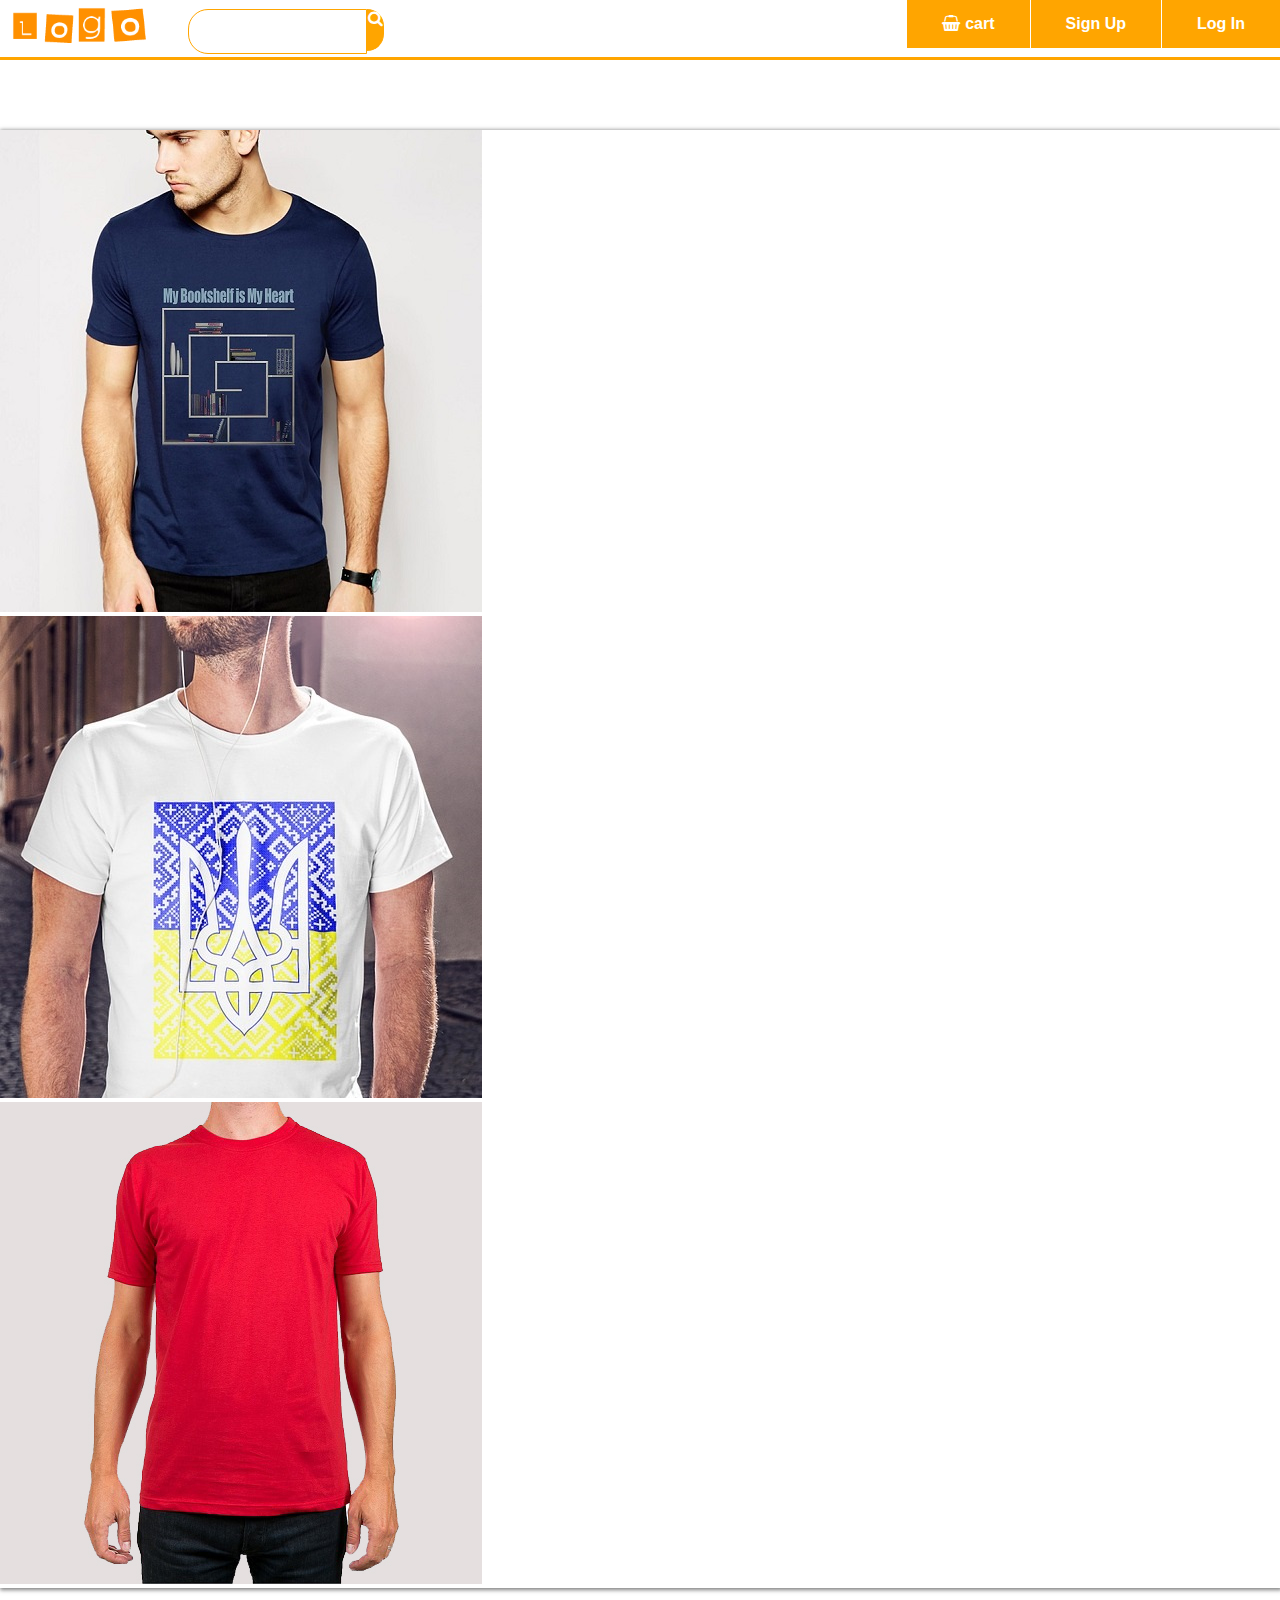
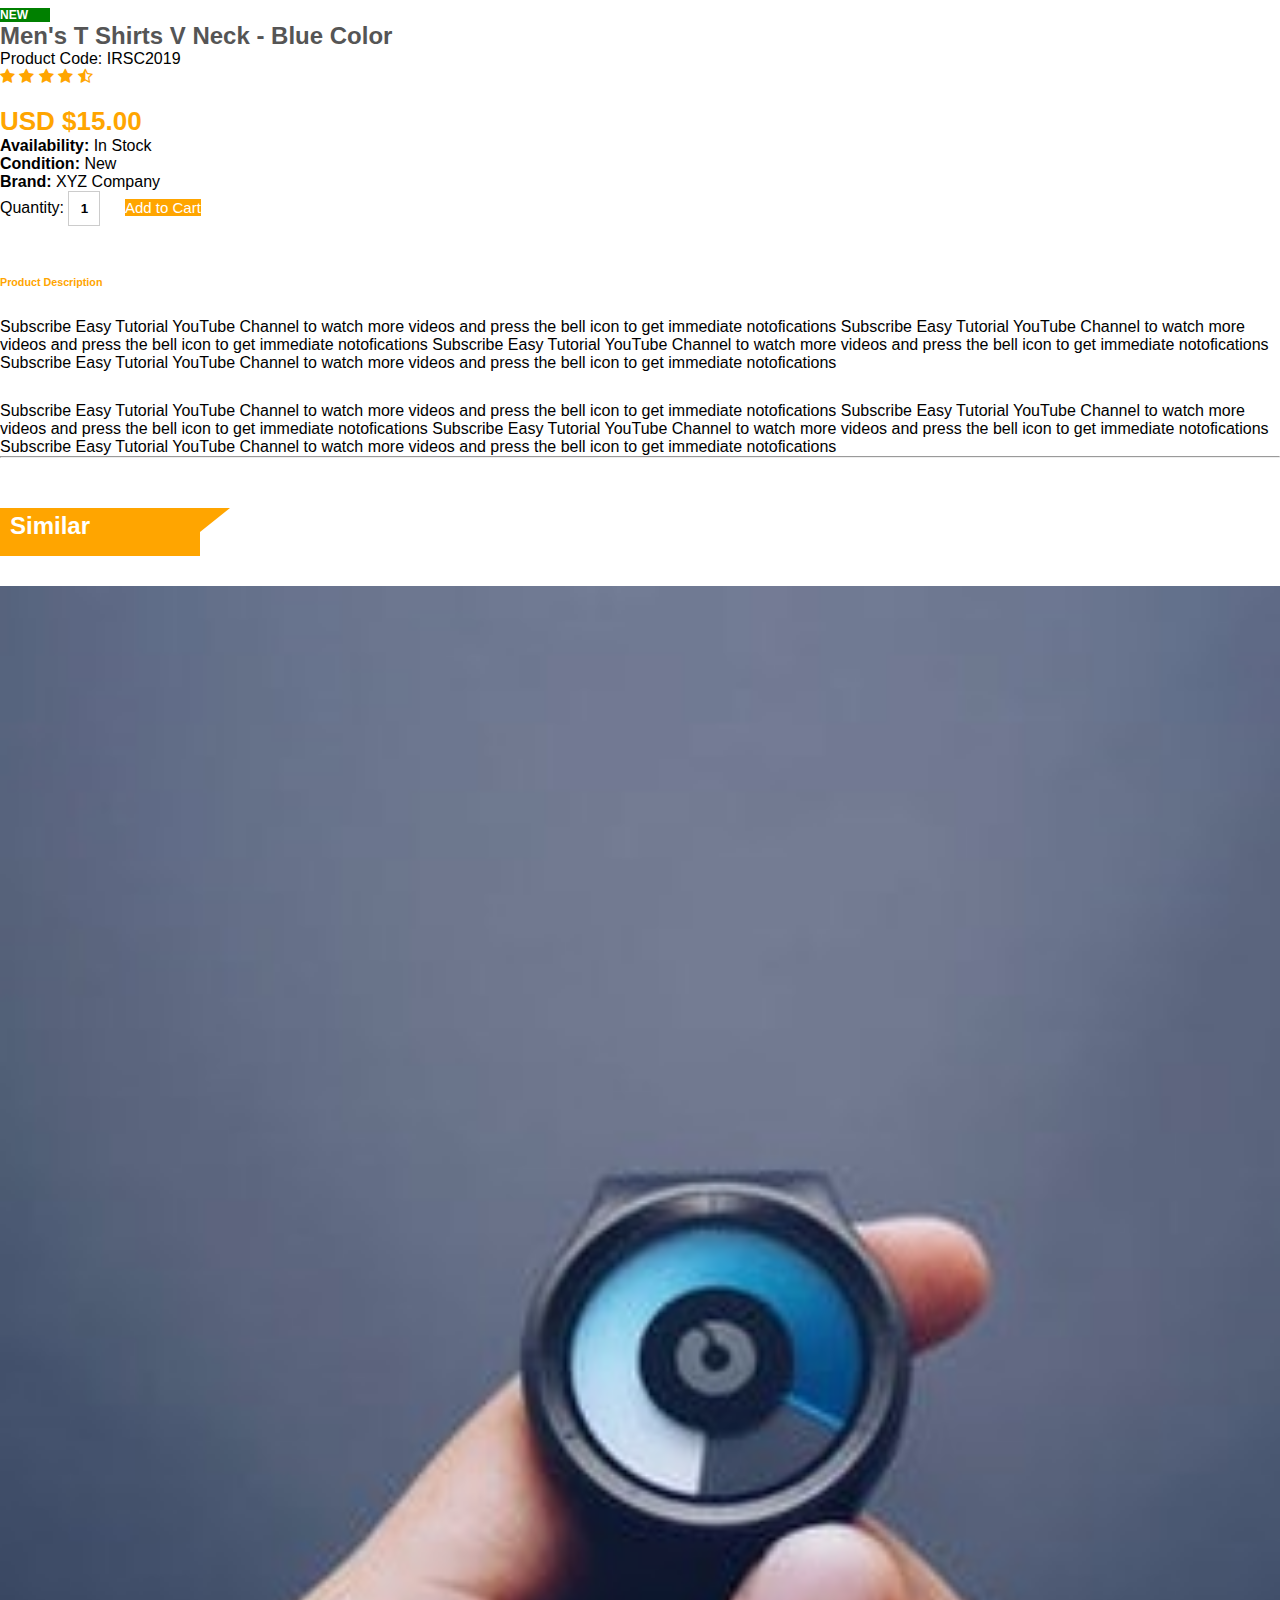
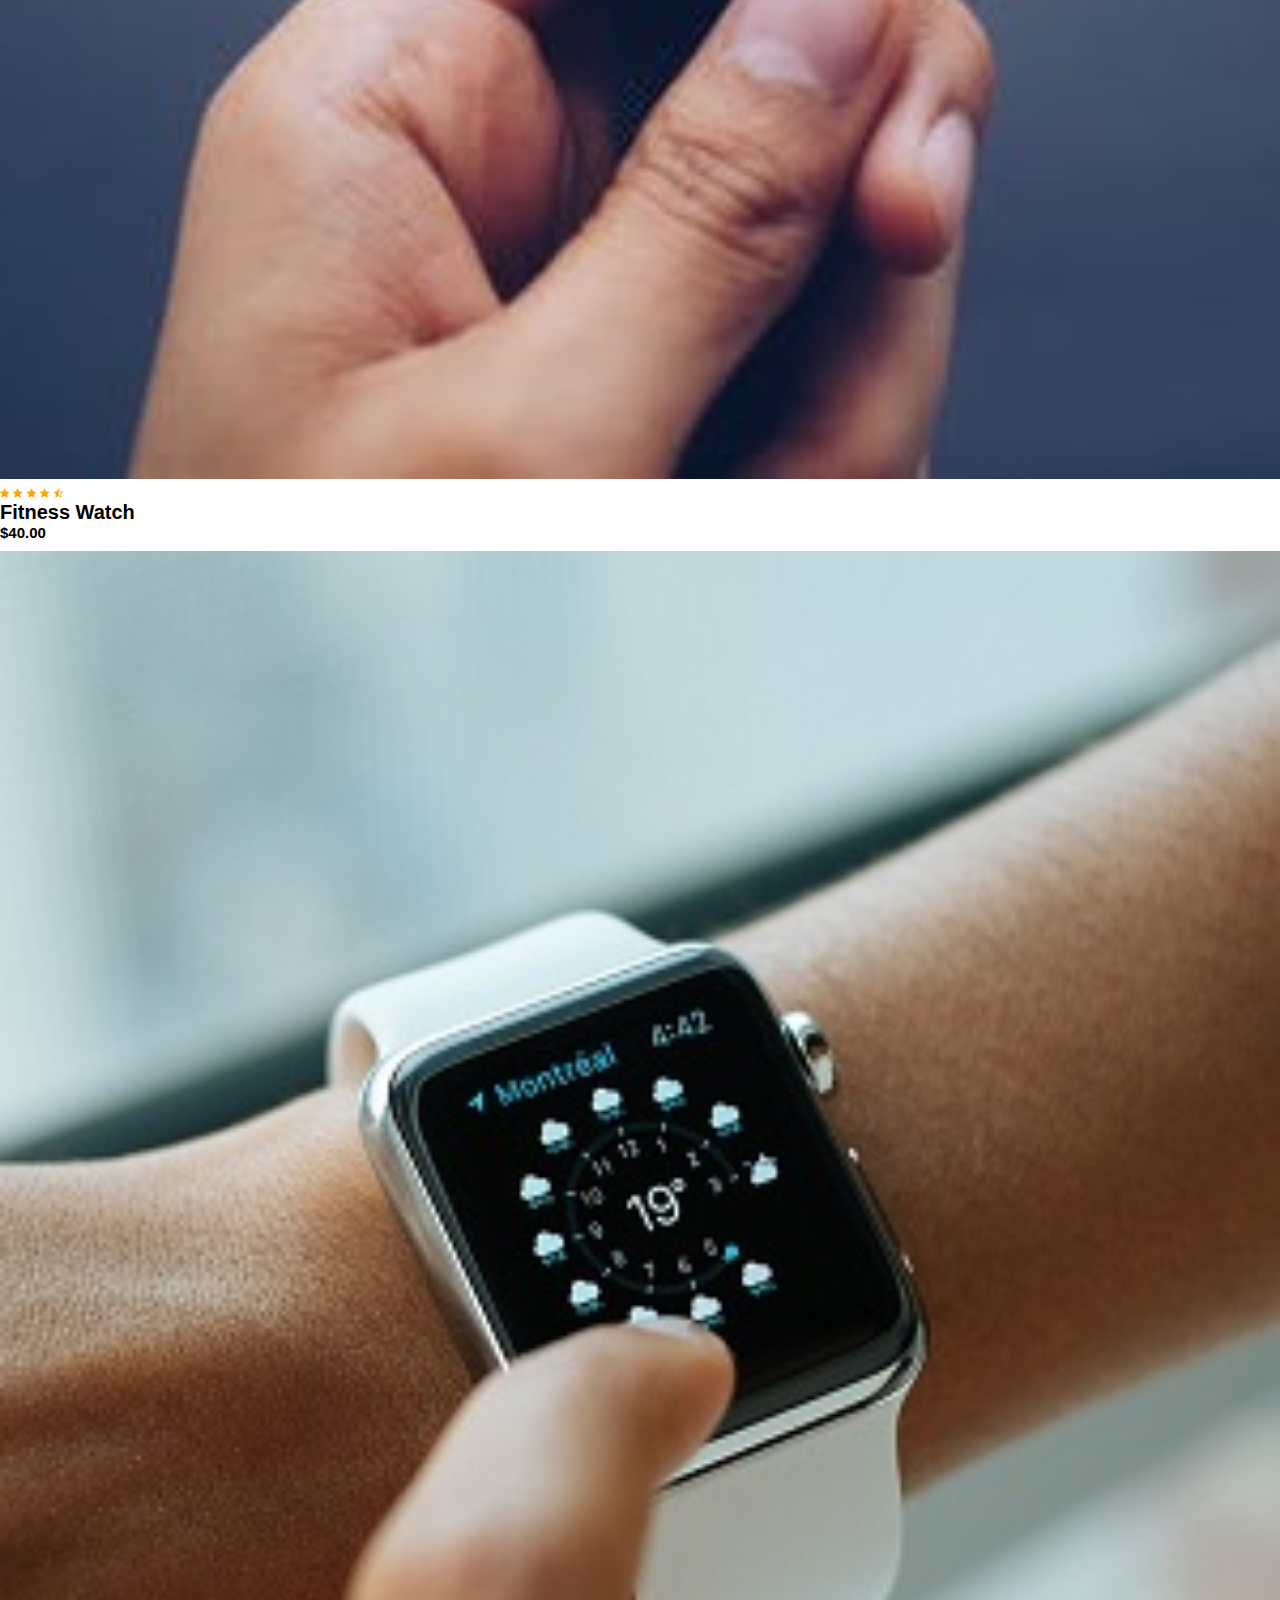
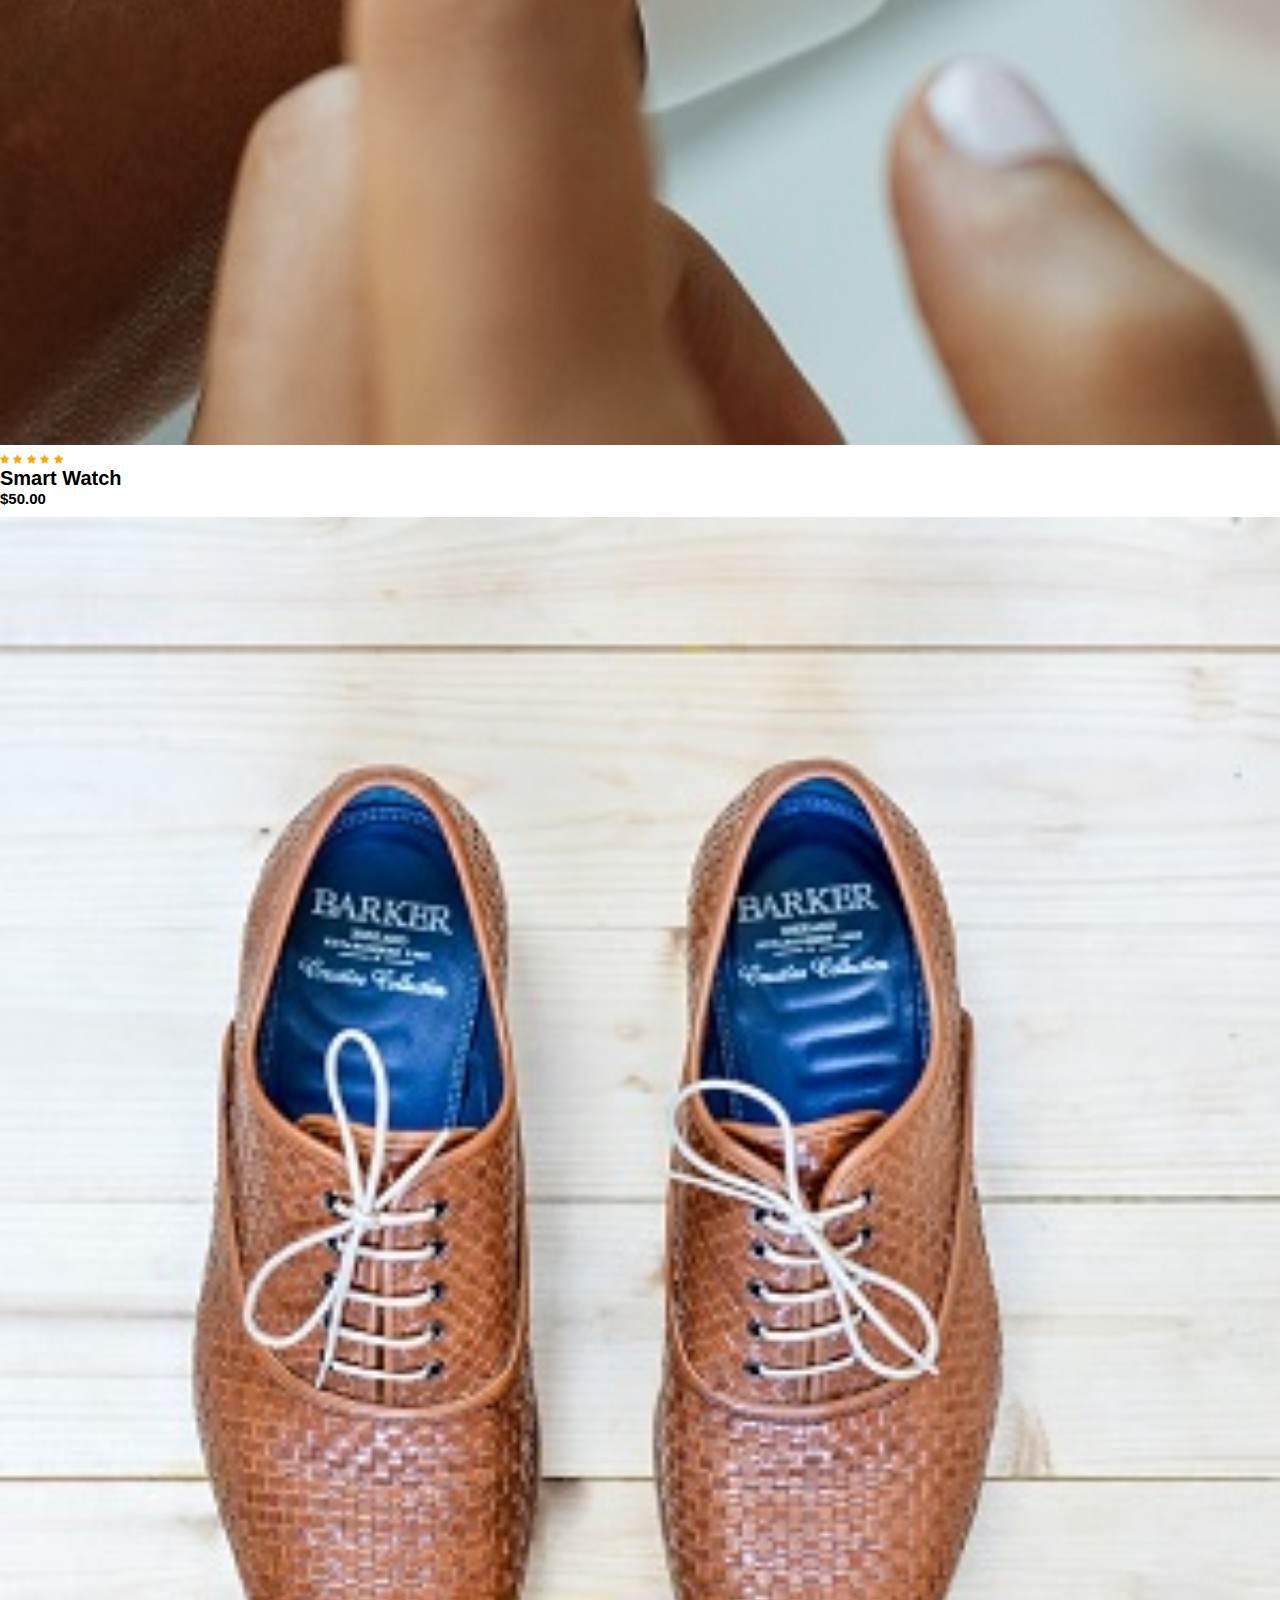
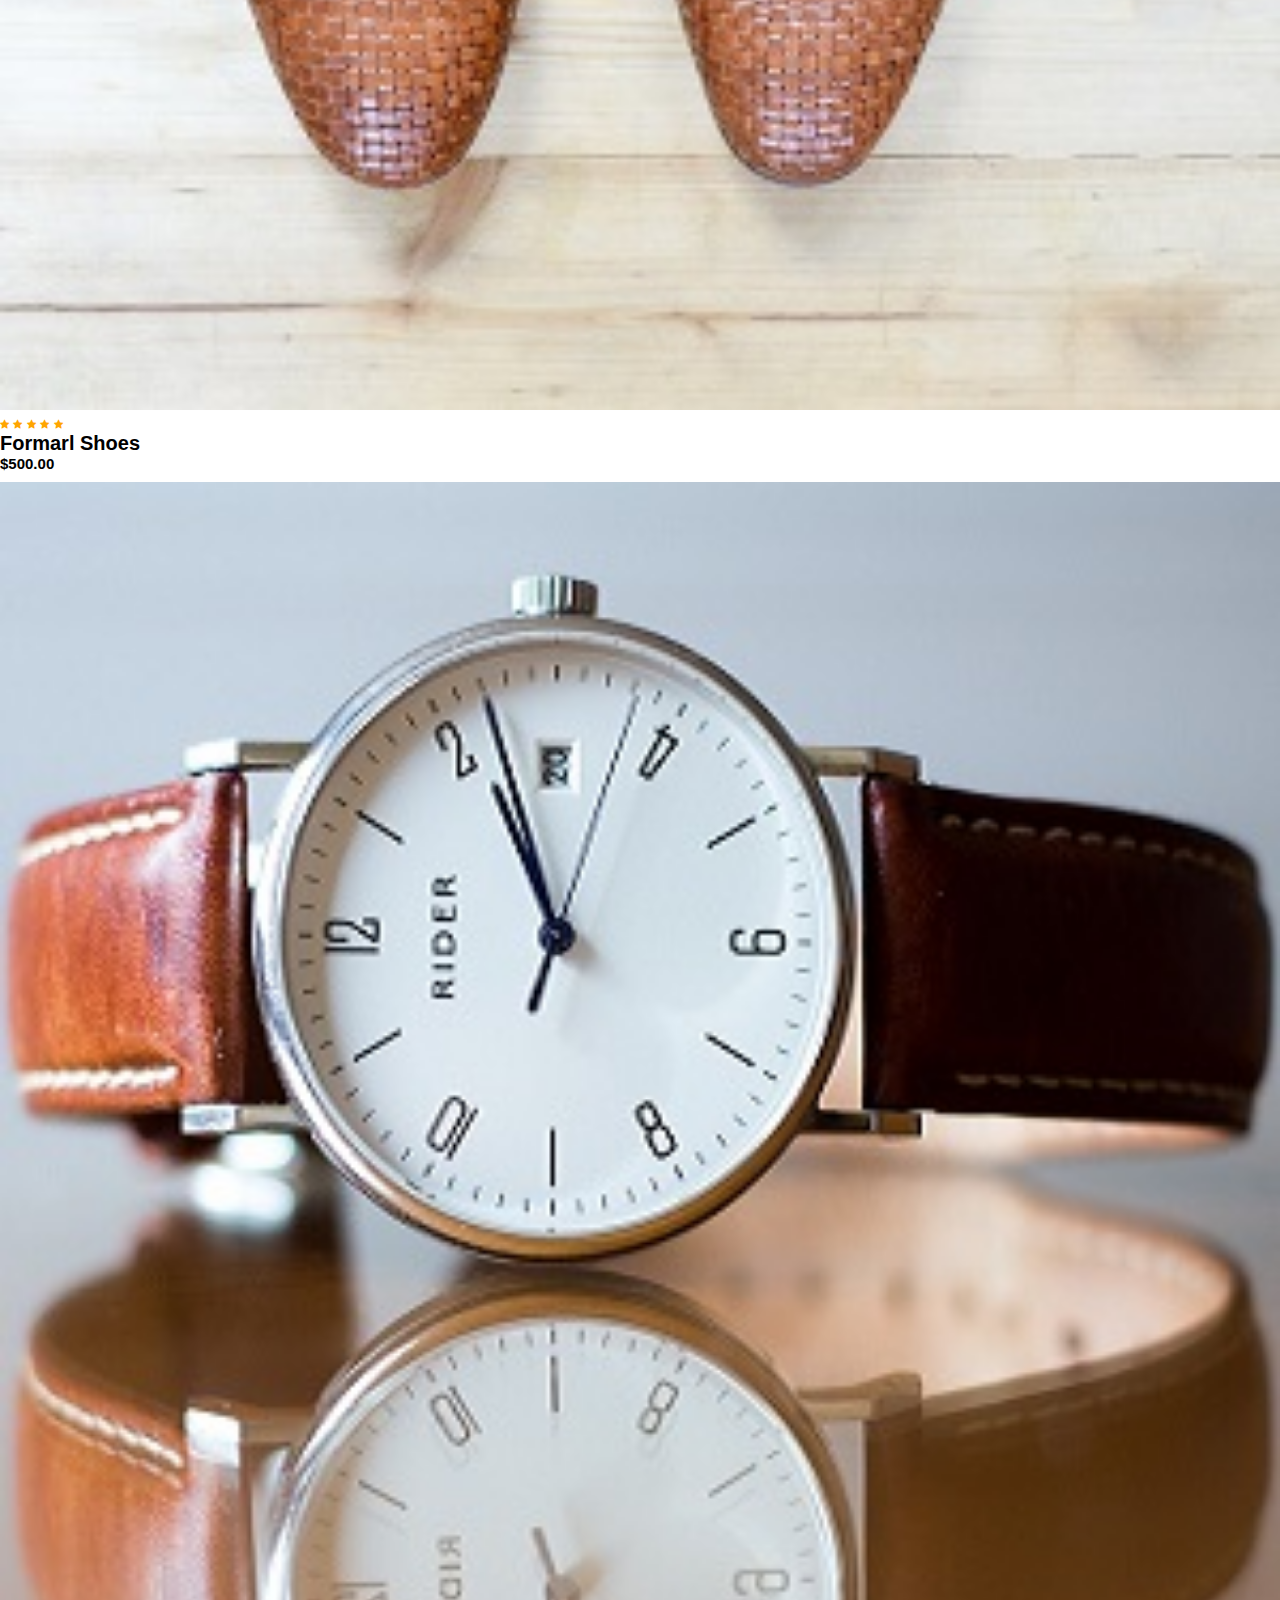
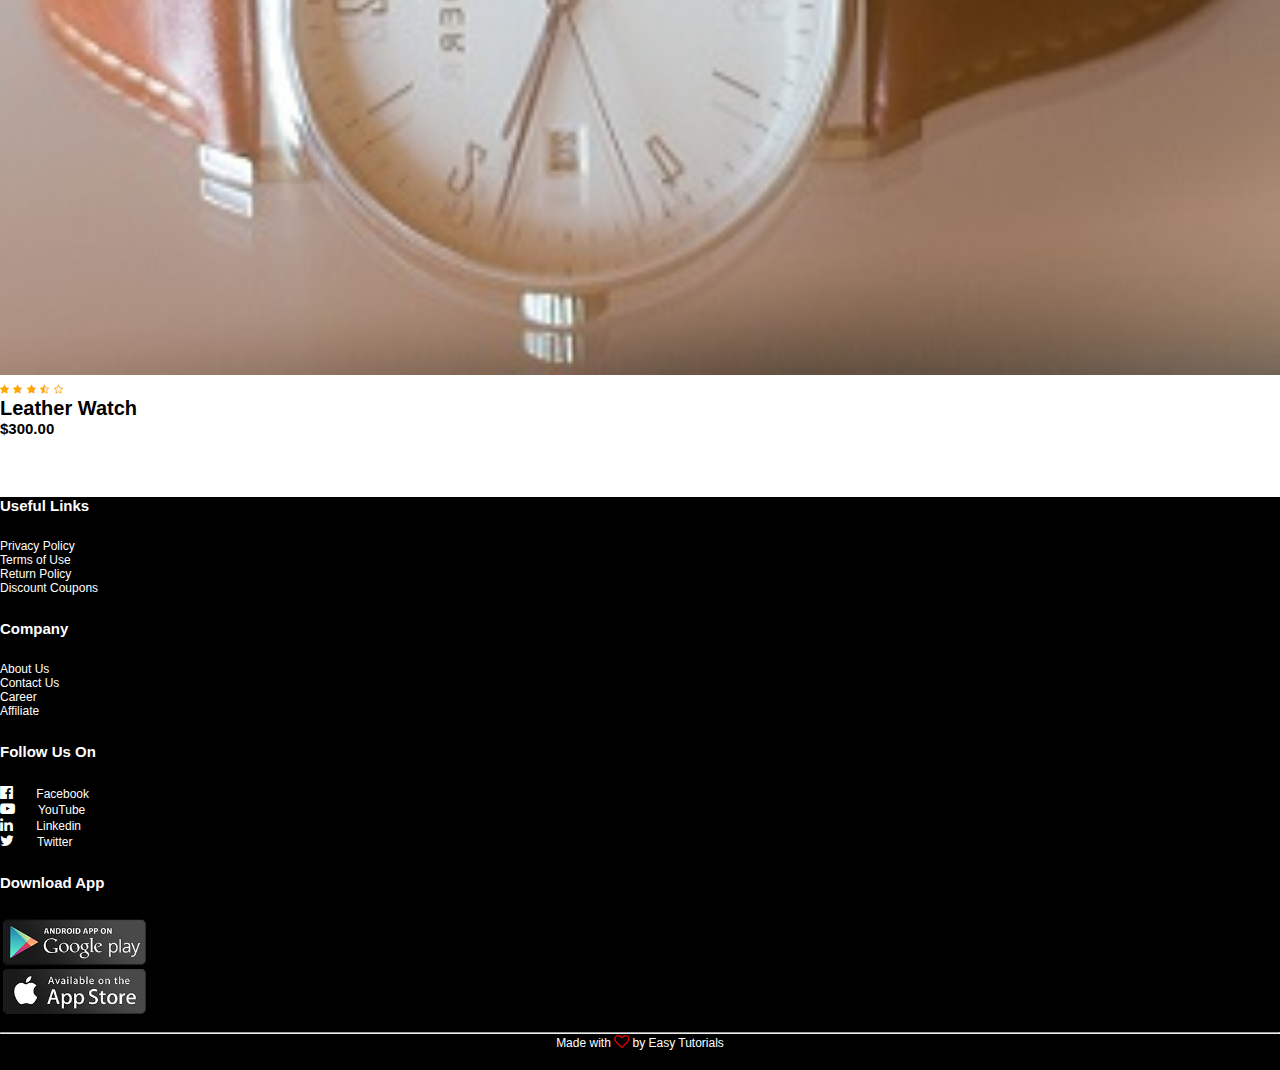
<file: product.html>
<!DOCTYPE html>
<html lang="en">
<head>
    <meta charset="UTF-8">
    <meta name="viewport" content="width=device-width, initial-scale=1.0">
    <meta http-equiv="X-UA-Compatible" content="ie=edge">
    <link rel="stylesheet" href="https://stackpath.bootstrapcdn.com/bootstrap/4.1.0/css/bootstrap.min.css" integrity="sha384-9gVQ4dYFwwWSjIDZnLEWnxCjeSWFphJiwGPXr1jddIhOegiu1FwO5qRGvFXOdJZ4" crossorigin="anonymous">
    <link href="https://fonts.googleapis.com/css?family=Lato:300,400,700,900" rel="stylesheet">
    <link rel="stylesheet" href="https://stackpath.bootstrapcdn.com/font-awesome/4.7.0/css/font-awesome.min.css">
    <link rel="stylesheet" href="css/styles.css">
    <title>Single Product</title>
</head>
<body>

    <div class="top-nav-bar">
        <div class="search-box">
            <a href="index.html">
                <img src="img/orange-logo.png" class="logo">
            </a>
            <input type="text" class="form-control">
            <span class="input-group-text"><i class="fa fa-search"></i></span>
        </div>
        <div class="menu-bar">
            <ul>
                <li><a href="#"><i class="fa fa-shopping-basket"></i>cart</a></li>
                <li><a href="#">Sign Up</a></li>
                <li><a href="#">Log In</a></li>
            </ul>
        </div>
    </div>

     <!-------------Single Product------------->

     <section class="single-product">
        <div class="container">
            <div class="row">
                <div class="col-md-5">
                    <div id="product-slider" class="carousel slide carousel-fade" data-ride="carousel">
                        <div class="carousel-inner">
                            <div class="carousel-item active">
                                <img src="img/pic-1.jpg" class="d-block">
                            </div>
                            <div class="carousel-item">
                                <img src="img/pic-2.jpg" class="d-block">
                            </div>
                            <div class="carousel-item">
                                <img src="img/pic-3.jpg" class="d-block">
                            </div>
                            <a class="carousel-control-prev" href="#product-slider" role="button" data-slide="prev">
                                <span class="carousel-control-prev-icon" aria-hidden="true"></span>
                                <span class="sr-only">Previous</span>
                            </a>
                            <a class="carousel-control-next" href="#product-slider" role="button" data-slide="next">
                                <span class="carousel-control-next-icon" aria-hidden="true"></span>
                                <span class="sr-only">Next</span>
                            </a>
                        </div>

                    </div>
                </div>

                <div class="col-md-7">
                    <p class="new-arrival text-center">NEW</p>
                    <h2>Men's T Shirts V Neck - Blue Color</h2>
                    <p>Product Code: IRSC2019</p>

                    <i class="fa fa-star"></i>
                    <i class="fa fa-star"></i>
                    <i class="fa fa-star"></i>
                    <i class="fa fa-star"></i>
                    <i class="fa fa-star-half-o"></i>

                    <p class="price">USD $15.00</p>
                    <p><b>Availability:</b> In Stock</p>
                    <p><b>Condition:</b> New</p>
                    <p><b>Brand:</b> XYZ Company</p>
                    <label>Quantity: </label>
                    <input type="text" value="1">
                    <button type="button" class="btn btn-primary">Add to Cart</button>
                </div>
            </div>
        </div>
    </section>

    <!------------product-description-------------->

    <section class="product-description">
        <div class="container">
            <h6>Product Description</h6>
            <p>Subscribe Easy Tutorial YouTube Channel to watch more videos and press the bell icon to get immediate notofications Subscribe Easy Tutorial YouTube Channel to watch more videos and press the bell icon to get immediate notofications Subscribe Easy Tutorial YouTube Channel to watch more videos and press the bell icon to get immediate notofications Subscribe Easy Tutorial YouTube Channel to watch more videos and press the bell icon to get immediate notofications </p>
            <p>Subscribe Easy Tutorial YouTube Channel to watch more videos and press the bell icon to get immediate notofications Subscribe Easy Tutorial YouTube Channel to watch more videos and press the bell icon to get immediate notofications Subscribe Easy Tutorial YouTube Channel to watch more videos and press the bell icon to get immediate notofications Subscribe Easy Tutorial YouTube Channel to watch more videos and press the bell icon to get immediate notofications </p>

            <hr>
        </div>

        <div class="container">
            <div class="title-box">
                <h2>Similar</h2>
            </div>
            <div class="row">
                <div class="col-md-3">
                    <div class="product-top">
                        <a href="product.html"><img src="img/product1.jpg"></a>
                        <div class="overlay-right">
                            <button type="button" class="btn btn-secondary" title="Quick Shop">
                                <i class="fa fa-eye"></i>
                            </button>
                            <button type="button" class="btn btn-secondary" title="Add to Wishlist">
                                <i class="fa fa-heart-o"></i>
                            </button>
                            <button type="button" class="btn btn-secondary" title="Add to Cart">
                                <i class="fa fa-shopping-cart"></i>
                            </button>
                        </div>
                    </div>
                    <div class="product-bottom text-center">
                        <i class="fa fa-star"></i>
                        <i class="fa fa-star"></i>
                        <i class="fa fa-star"></i>
                        <i class="fa fa-star"></i>
                        <i class="fa fa-star-half-o"></i>
                        <h3>Fitness Watch</h3>
                        <h5>$40.00</h5>
                    </div>
                </div>

                <div class="col-md-3">
                    <div class="product-top">
                        <a href="product.html"><img src="img/product2.jpg"></a>
                        <div class="overlay-right">
                            <button type="button" class="btn btn-secondary" title="Quick Shop">
                                <i class="fa fa-eye"></i>
                            </button>
                            <button type="button" class="btn btn-secondary" title="Add to Wishlist">
                                <i class="fa fa-heart-o"></i>
                            </button>
                            <button type="button" class="btn btn-secondary" title="Add to Cart">
                                <i class="fa fa-shopping-cart"></i>
                            </button>
                        </div>
                    </div>
                    <div class="product-bottom text-center">
                        <i class="fa fa-star"></i>
                        <i class="fa fa-star"></i>
                        <i class="fa fa-star"></i>
                        <i class="fa fa-star"></i>
                        <i class="fa fa-star"></i>
                        <h3>Smart Watch</h3>
                        <h5>$50.00</h5>
                    </div>
                </div>

                <div class="col-md-3">
                    <div class="product-top">
                        <a href="product.html"><img src="img/product3.jpg"></a>
                        <div class="overlay-right">
                            <button type="button" class="btn btn-secondary" title="Quick Shop">
                                <i class="fa fa-eye"></i>
                            </button>
                            <button type="button" class="btn btn-secondary" title="Add to Wishlist">
                                <i class="fa fa-heart-o"></i>
                            </button>
                            <button type="button" class="btn btn-secondary" title="Add to Cart">
                                <i class="fa fa-shopping-cart"></i>
                            </button>
                        </div>
                    </div>
                    <div class="product-bottom text-center">
                        <i class="fa fa-star"></i>
                        <i class="fa fa-star"></i>
                        <i class="fa fa-star"></i>
                        <i class="fa fa-star"></i>
                        <i class="fa fa-star"></i>
                        <h3>Formarl Shoes</h3>
                        <h5>$500.00</h5>
                    </div>
                </div>

                <div class="col-md-3">
                    <div class="product-top">
                        <a href="product.html"><img src="img/product4.jpg"></a>
                        <div class="overlay-right">
                            <button type="button" class="btn btn-secondary" title="Quick Shop">
                                <i class="fa fa-eye"></i>
                            </button>
                            <button type="button" class="btn btn-secondary" title="Add to Wishlist">
                                <i class="fa fa-heart-o"></i>
                            </button>
                            <button type="button" class="btn btn-secondary" title="Add to Cart">
                                <i class="fa fa-shopping-cart"></i>
                            </button>
                        </div>
                    </div>
                    <div class="product-bottom text-center">
                        <i class="fa fa-star"></i>
                        <i class="fa fa-star"></i>
                        <i class="fa fa-star"></i>
                        <i class="fa fa-star-half-o"></i>
                        <i class="fa fa-star-o"></i>
                        <h3>Leather Watch</h3>
                        <h5>$300.00</h5>
                    </div>
                </div>

            </div>
        </div>

    </section>

     <!------------Footer----------->
     <section class="footer">
        <div class="container tex-center">
            <div class="row">
                <div class="col-md-3">
                    <h1>Useful Links</h1>
                    <p>Privacy Policy</p>
                    <p>Terms of Use</p>
                    <p>Return Policy</p>
                    <p>Discount Coupons</p>
                </div>

                <div class="col-md-3">
                    <h1>Company</h1>
                    <p>About Us</p>
                    <p>Contact Us</p>
                    <p>Career</p>
                    <p>Affiliate</p>
                </div>
                <div class="col-md-3">
                    <h1>Follow Us On</h1>
                    <p><i class="fa fa-facebook-official"></i> Facebook</p>
                    <p><i class="fa fa-youtube-play"></i> YouTube</p>
                    <p><i class="fa fa-linkedin"></i> Linkedin</p>
                    <p><i class="fa fa-twitter"></i> Twitter</p>
                </div>
                <div class="col-md-3 footer-image">
                    <h1>Download App</h1>
                    <img src="img/app-logo.png">
                </div>
            </div>
            <hr>
            <p class="copyright">Made with <i class="fa fa-heart-o"></i> by Easy Tutorials</p>
        </div>
    </section>  

    <script src="https://code.jquery.com/jquery-3.3.1.slim.min.js" integrity="sha384-q8i/X+965DzO0rT7abK41JStQIAqVgRVzpbzo5smXKp4YfRvH+8abtTE1Pi6jizo" crossorigin="anonymous"></script>
    <script src="https://cdnjs.cloudflare.com/ajax/libs/popper.js/1.14.0/umd/popper.min.js" integrity="sha384-cs/chFZiN24E4KMATLdqdvsezGxaGsi4hLGOzlXwp5UZB1LY//20VyM2taTB4QvJ" crossorigin="anonymous"></script>
    <script src="https://stackpath.bootstrapcdn.com/bootstrap/4.1.0/js/bootstrap.min.js" integrity="sha384-uefMccjFJAIv6A+rW+L4AHf99KvxDjWSu1z9VI8SKNVmz4sk7buKt/6v9KI65qnm" crossorigin="anonymous"></script>

</body>
</html>
</file>
<file: css/styles.css>
*
{
    margin: 0;
    padding: 0; 
}
body
{
    font-family: sans-serif;
}

.top-nav-bar
{
    height: 57px;
    top: 0;
    position: sticky;
    background: #fff;
    margin-bottom: 20px;
    border-bottom: 3px solid orange;
    z-index: 2;
}

.logo
{
    height: 40px;
    margin: 5px 10px;
}

.form-control
{
    margin-top: 9px;
    margin-left: 30px;
    border: 1px solid orange !important;
    border-top-left-radius: 20px !important;
    border-bottom-left-radius: 20px !important;
    border-top-right-radius: 0 !important;
    border-bottom-right-radius: 0 !important;
    box-shadow: none !important;
    
}

.input-group-text
{
    background: orange !important;
    border: 1px solid orange !important;
    margin: 8.5px 10px 3px 0 !important;
    border-top-left-radius: 0px !important;
    border-bottom-left-radius: 0px !important;
    border-top-right-radius: 20px !important;
    border-bottom-right-radius: 20px !important;
    cursor: pointer;
}

.search-box
{
    display: inline-flex;
    width: 60%;
}

.fa-search
{
    color: #fff;
}

.menu-bar
{
    width: 40%;
    height: 57px;
    float: right;
}

.menu-bar ul
{
    display: inline-flex;
    float: right;
}

.menu-bar ul li
{
    border-left: 1px solid #fff;
    list-style-type: none;
    padding: 15px 35px;
    text-align: center;
    background-color: orange;
    cursor: pointer;
}

.menu-bar ul li a
{
    font-size: 16px;
    font-weight: bold;
    color: #fff;
    text-decoration: none;
}
.fa-shopping-basket
{
    margin-right: 5px;
}

@media only screen and (max-width: 980px)
{
    .top-nav-bar
    {
        height: 118px;
        border-bottom: 0;
    }
    .search-box
    {
        width: 100%;
    }
    .menu-bar
    {
        width: 100%;
    }
    .menu-bar ul
    {
        margin: 10px 0;
        width: 100%;
    }
    .menu-bar ul li
    {
        height: 57px;
        width: 100%;
    } 
}

/*----------------Side-menu--------------*/
.side-menu
{
    height: 79%;
    width: 15%;
    font-size: 14px;
    float: left;
    z-index: 2;
    background-color: #ddd;
}

.side-menu ul
{
    margin-left: 10px;
}

.side-menu ul li
{
    list-style-type: none;
    font-weight: bold;
    margin-top: 10px;
    cursor: pointer;
}

.side-menu ul li:hover
{
    color: orange;
}

.side-menu ul li ul
{
    display: none;
    z-index: 10;
    top: 77px;
}

.side-menu ul li:hover ul
{
    display: block;
    height: 400px;
    margin-left: 14%;
    padding: 0 100px 10px 10px;
    position: fixed;
    background: #ececec;
    box-shadow: 1px 1px 4px 1px rgba(0,0,0,0.5);
}

.fa-angle-right
{
    margin-top: 4px;
    margin-right: 8px;
    float: right;
}

#menu-btn, #close-btn
{
    font-size: 30px;
    margin: 10px;
    color: orange;
    display: none;
}

@media only screen and (max-width: 980px)
{
    .side-menu
    {
        width: 34%;
        z-index: 20;
        top: 133px;
        position: fixed;
        font-size: 12px;  
        display: none;
        background: #f1f3f4;
    }
    .side-menu ul li ul
    {
        top: 133px;
    }
    .side-menu ul li:hover ul
    {
        margin-left: 31%;
    }
    #menu-btn
    {
        display: block;
    }
}

/*-----------------slider CSS-------------------*/

.slider
{
    width: 85%;
    margin-left: 15%;
    padding: 0 10px;
}

.carousel
{
    box-shadow: 1px 1px 4px 1px rgba(0,0,0,0.5);
}

.carousel-indicators
{
    z-index: 1 !important;
}

@media only screen and (max-width: 980px)
{
    .slider
    {
        width: 100%;
        margin-left: 0;
    }
}

/*------------featured-categories CSS------------*/

.featured-categories
{
    margin: 50px 0;
}

.featured-categories img
{
    width: 100%;
    padding: 20px 0;
    transition: 1s;
    cursor: pointer;
}

.featured-categories img:hover
{
    transform: scale(1.1);
}

/*---------------On Sale product CSS----------------*/

.title-box
{
    background: orange;
    color: #fff;
    width: 180px;
    padding: 4px 10px;
    height: 40px;
    margin-bottom: 30px;
    display: flex;
}

.title-box h2
{
    font-size: 24px;
}

.title-box::after
{
    content: '';
    border-top: 40px solid orange;
    border-right: 50px solid transparent;
    position: absolute;
    display: flex;
    margin-top: -4px;
    margin-left: 170px;
}

/*-------------product-top CSS----------------*/
.product-top img
{
    width: 100%;
}

.overlay-right
{
    display: block;
    opacity: 0;
    position: absolute;
    top: 10%;
    margin-left: 0;
    width: 70px;
}
.overlay-right .fa
{
    cursor: pointer;
    background-color: #fff;
    color: #000;
    height: 35px;
    width: 35px;
    font-size: 20px;
    padding: 7px;
    margin-top: 5%;
    margin-bottom: 5%;
}
.overlay-right .btn-secondary
{
    background: none !important;
    border: none !important;
    box-shadow: none !important;
}
.product-top:hover .overlay-right
{
    opacity: 1;
    margin-left: 5%;
    transition: 0.5s;
}

/*--------------Product-bottom-CSS---------------*/

.product-bottom .fa
{
    color: orange;
    font-size: 10px;
}
.product-bottom h3
{
    font-size: 20px;
    font-weight: bold;
}
.product-bottom h5
{
    font-size: 15px;
    padding-bottom: 10px;
}
.new-products
{
    margin: 50px 0;
}

/*----------website-features-------------*/
.website-features
{
   margin: 60px 0;
}

.website-features img
{
    width: 20%;
}

.feature-text
{
    margin-top: 10px;
    float: right;
    width: 80%;
    padding-left: 20px;
}

.feature-box
{
    padding-top: 20px;
}

/*--------------footer---------------*/
.footer
{
    margin-top: 50px;
    background: #000;
    color: #fff;
}

.footer h1
{
    font-size: 15px;
    margin: 25px 0;
}

.footer p
{
    font-size: 12px;
}

.copyright
{
    margin-bottom: -80px;
    text-align: center;
    font-size: 15px;
    padding-bottom: 20px;
}

.fa-heart-o
{
    color: red;
    font-size: 15px;
}

.footer hr
{
    margin-top: 10px;
    background-color: #ccc;
}

.footer-image img
{
    width: 150px;
}

.footer .row .fa
{
    padding-right: 20px;
    font-size: 15px;
}


/*----------------single-product---------------*/
.single-product
{
    margin-top: 70px;
}

.new-arrival
{
    background: green;
    width: 50px;
    color: #fff;
    font-size: 12px;
    font-weight: bold;
    margin-top: 20px;
}

.col-md-7 h2
{
    color: #555;
}

.single-product .fa
{
    color: orange;
}

.single-product .price
{
    color: orange;
    font-size: 26px;
    font-weight: bold;
    padding-top: 20px;
}

.single-product input
{
    border: 1px solid #ccc;
    font-weight: bold;
    height: 33px;
    text-align: center;
    width: 30px;
}

.single-product .btn-primary
{
    background: orange !important;
    color: #fff;
    font-size: 15px;
    margin-left: 20px;
    border: none;
    box-shadow: none !important;
}

/*--------------product-description---------------*/
.product-description h6
{
    margin-top: 50px;
    color: orange;
}

.product-description p
{
    margin-top: 30px;
}
.product-description hr
{
    margin-bottom: 50px;
}
</file>
